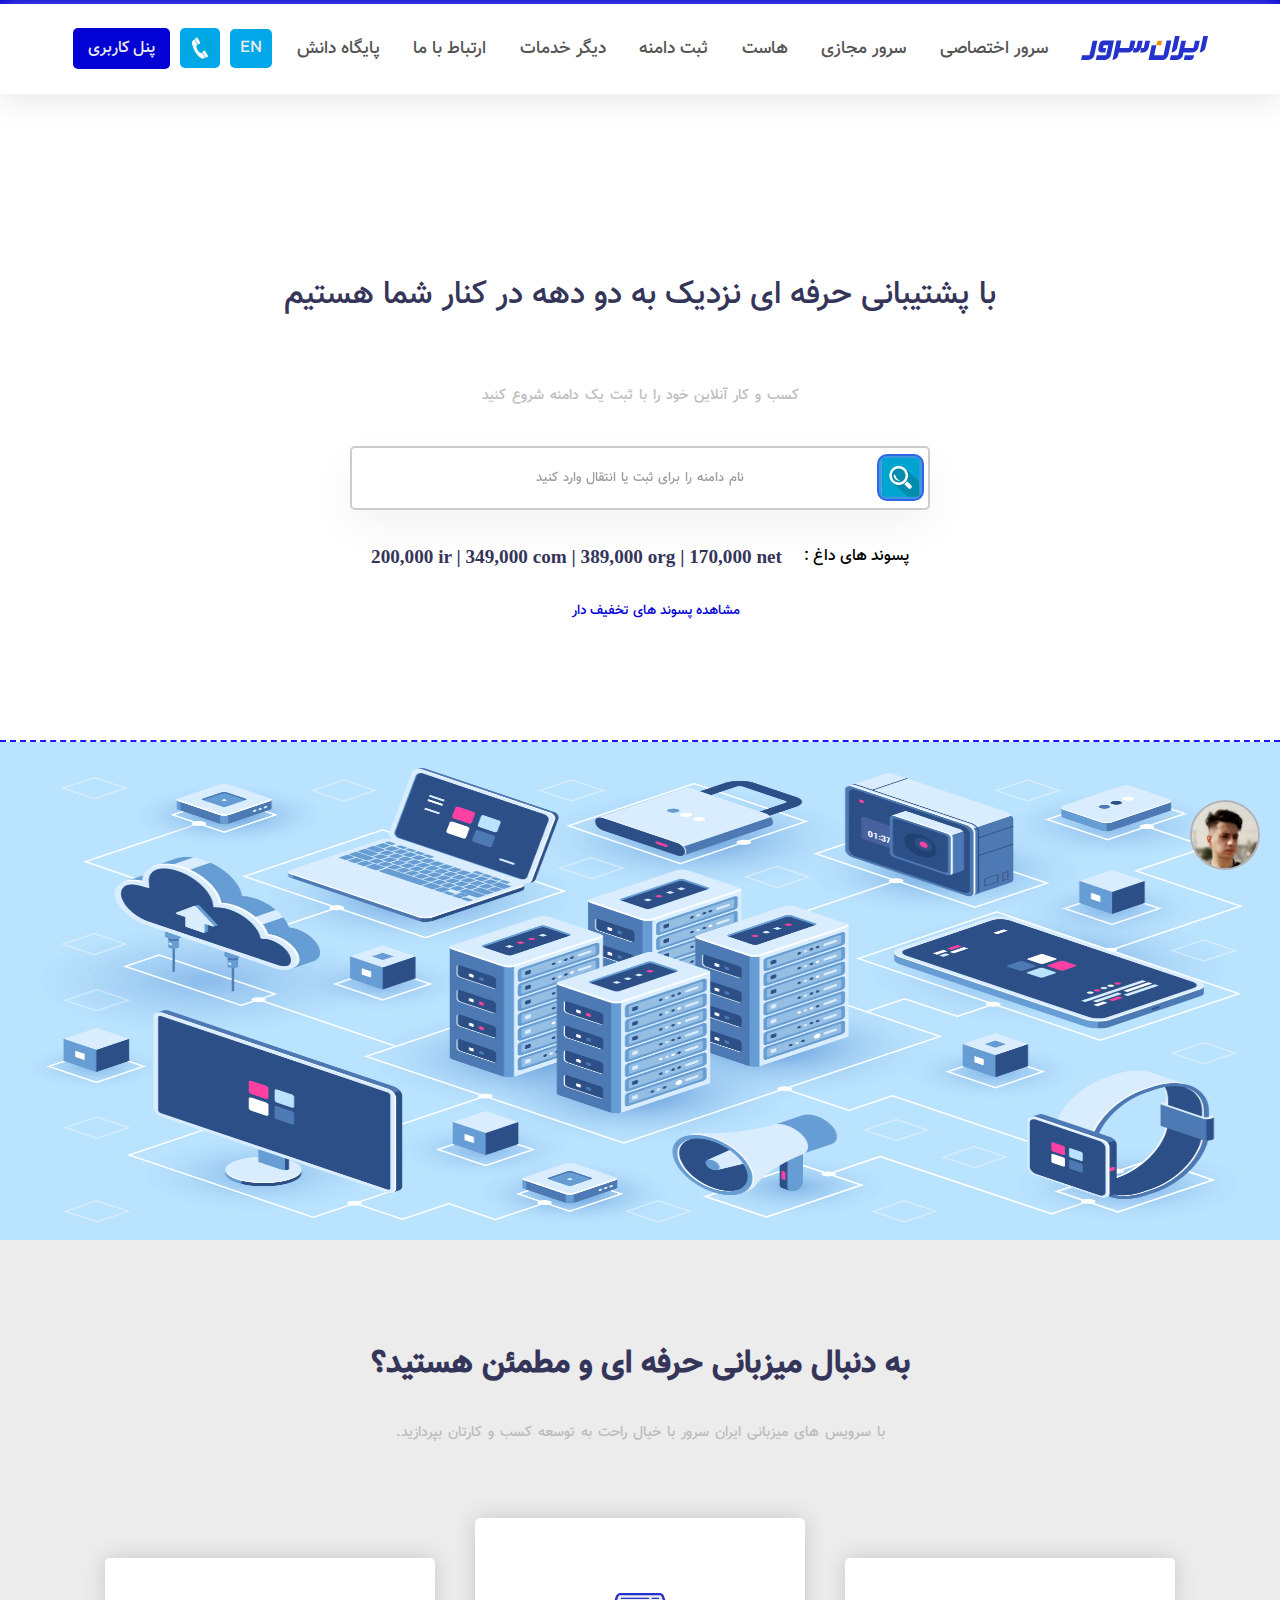
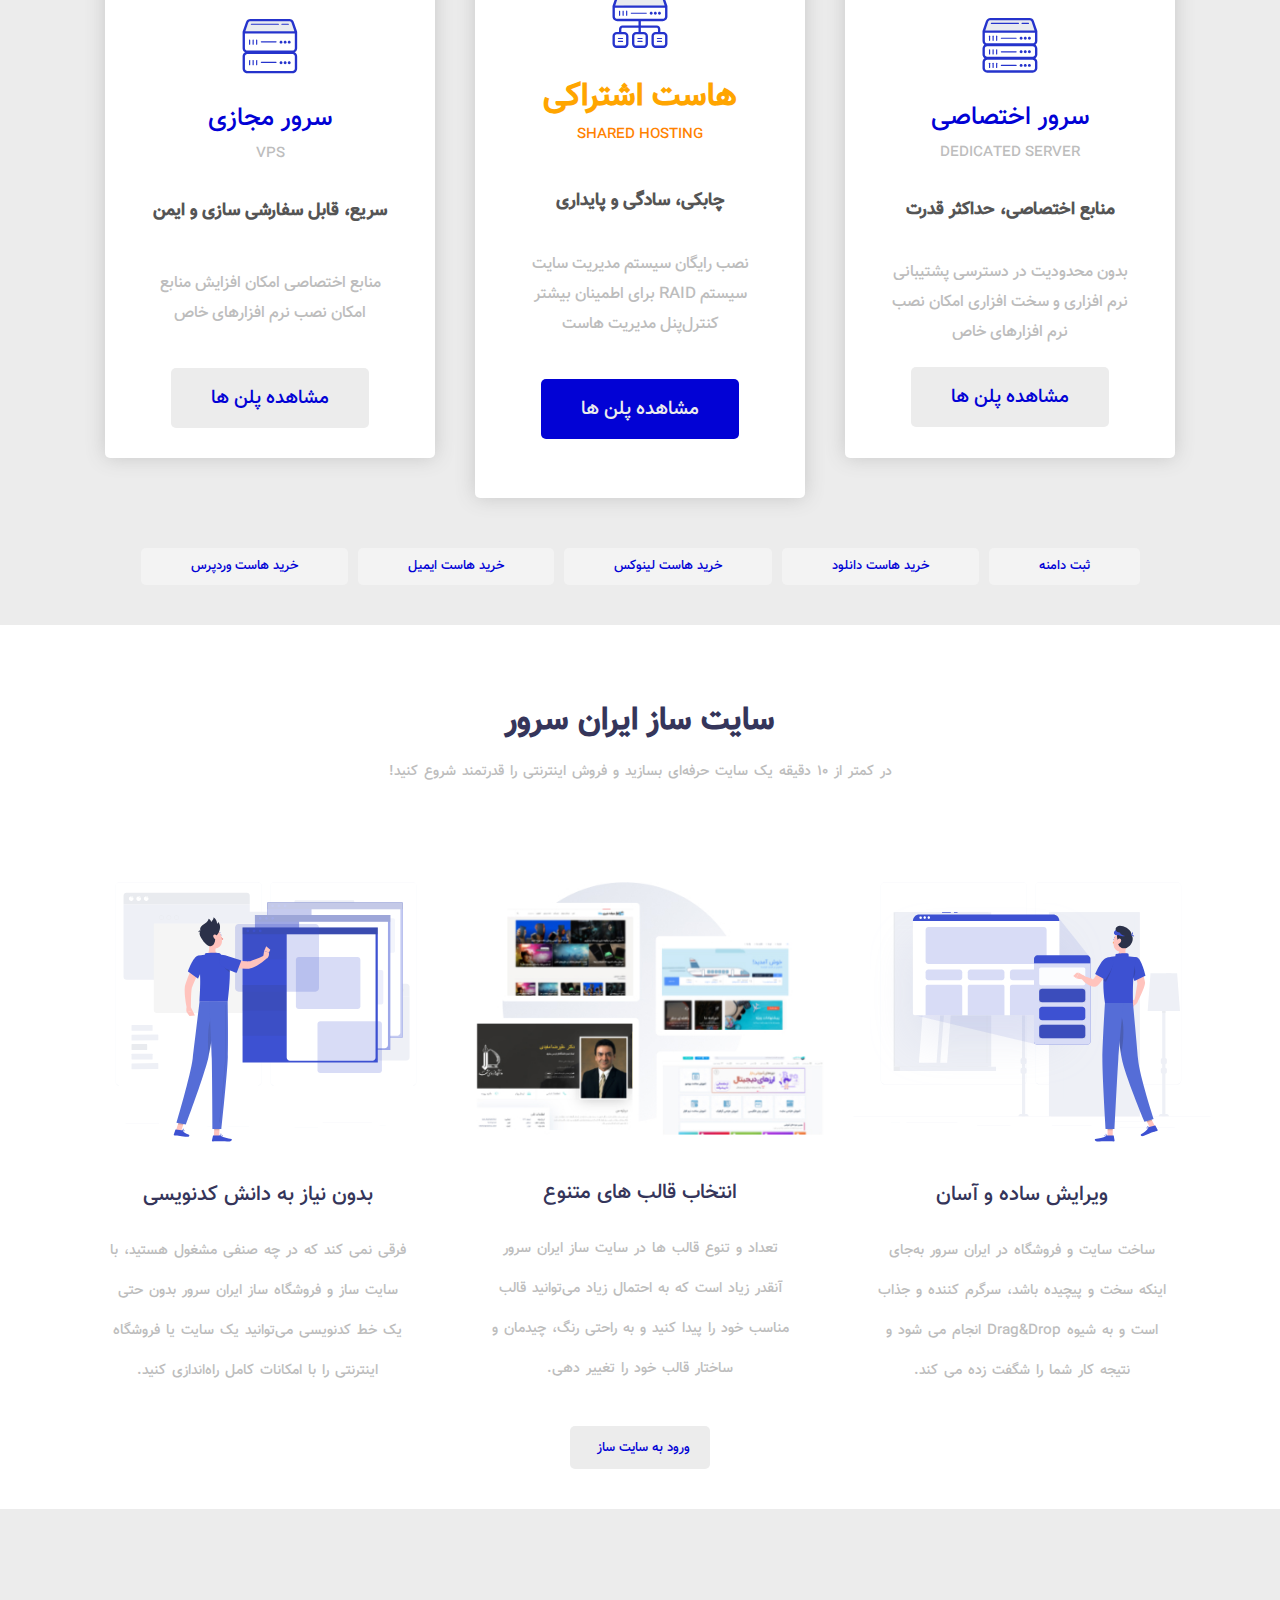
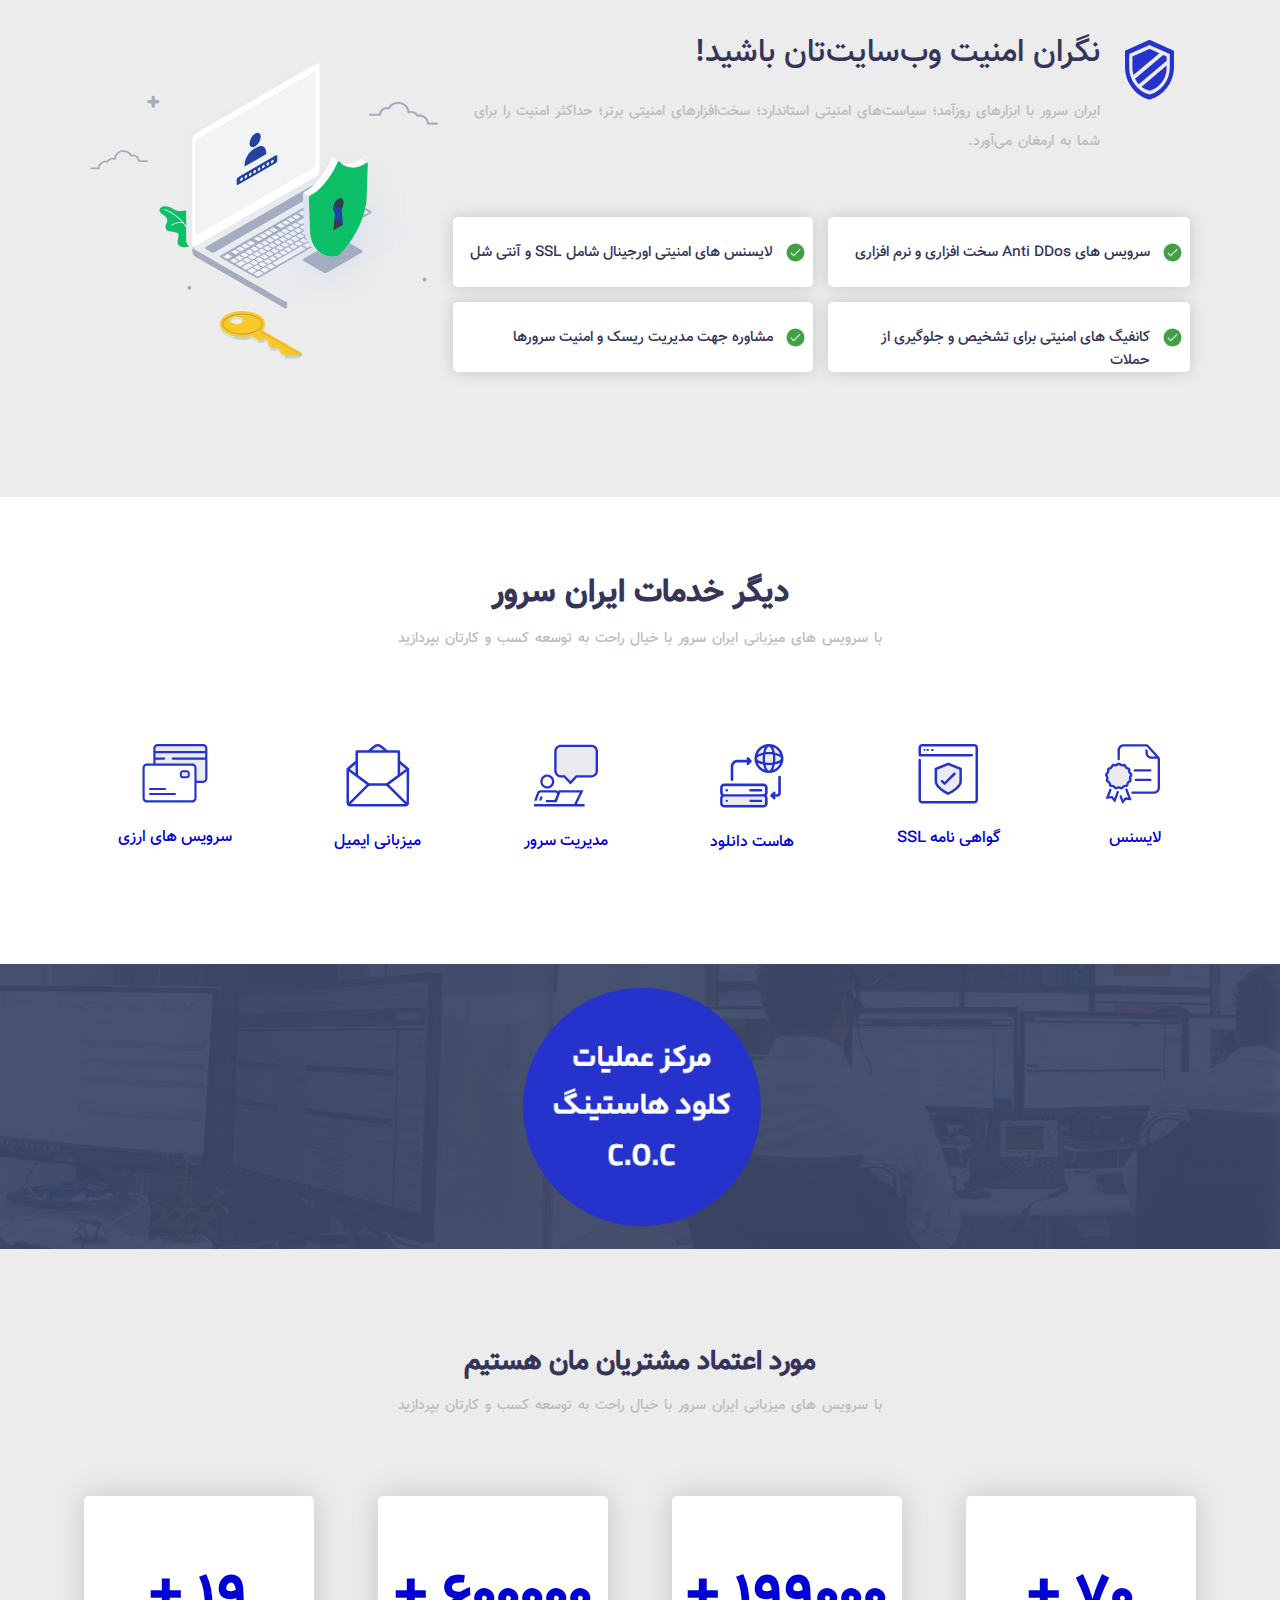
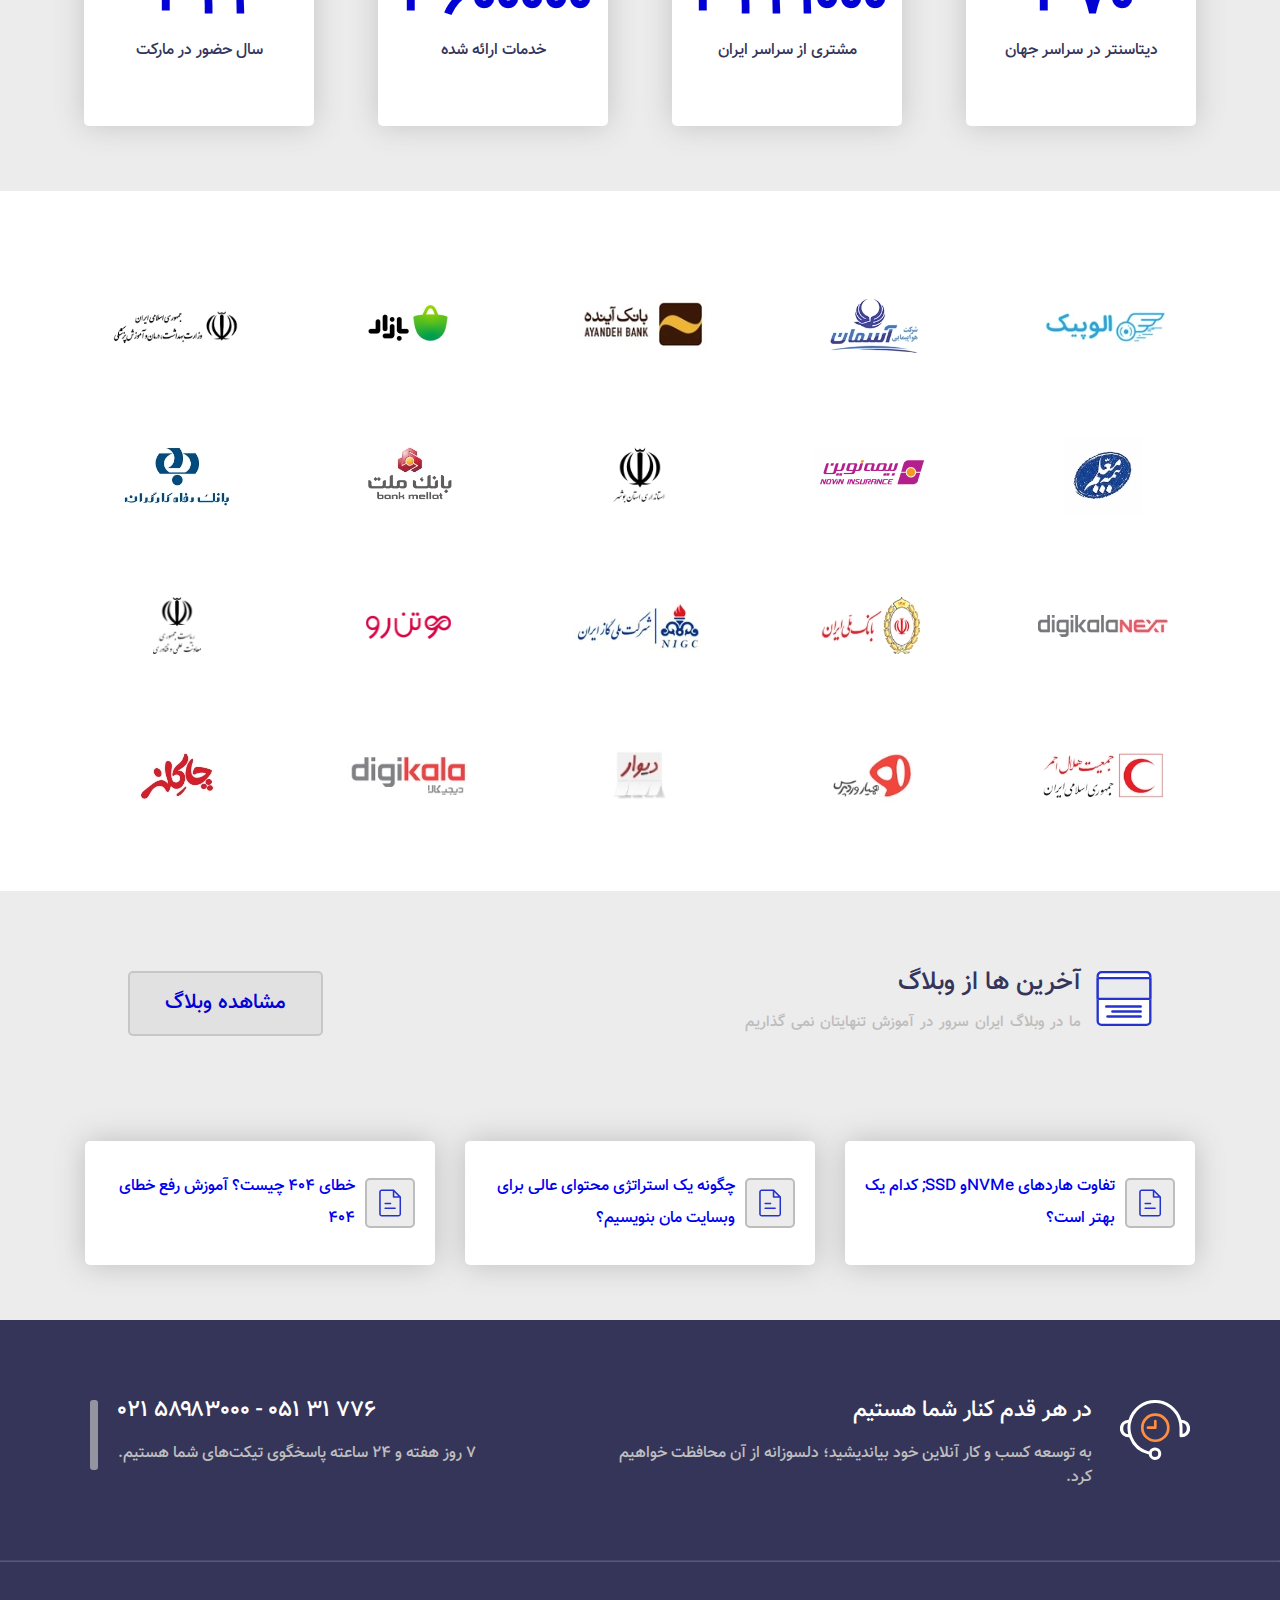
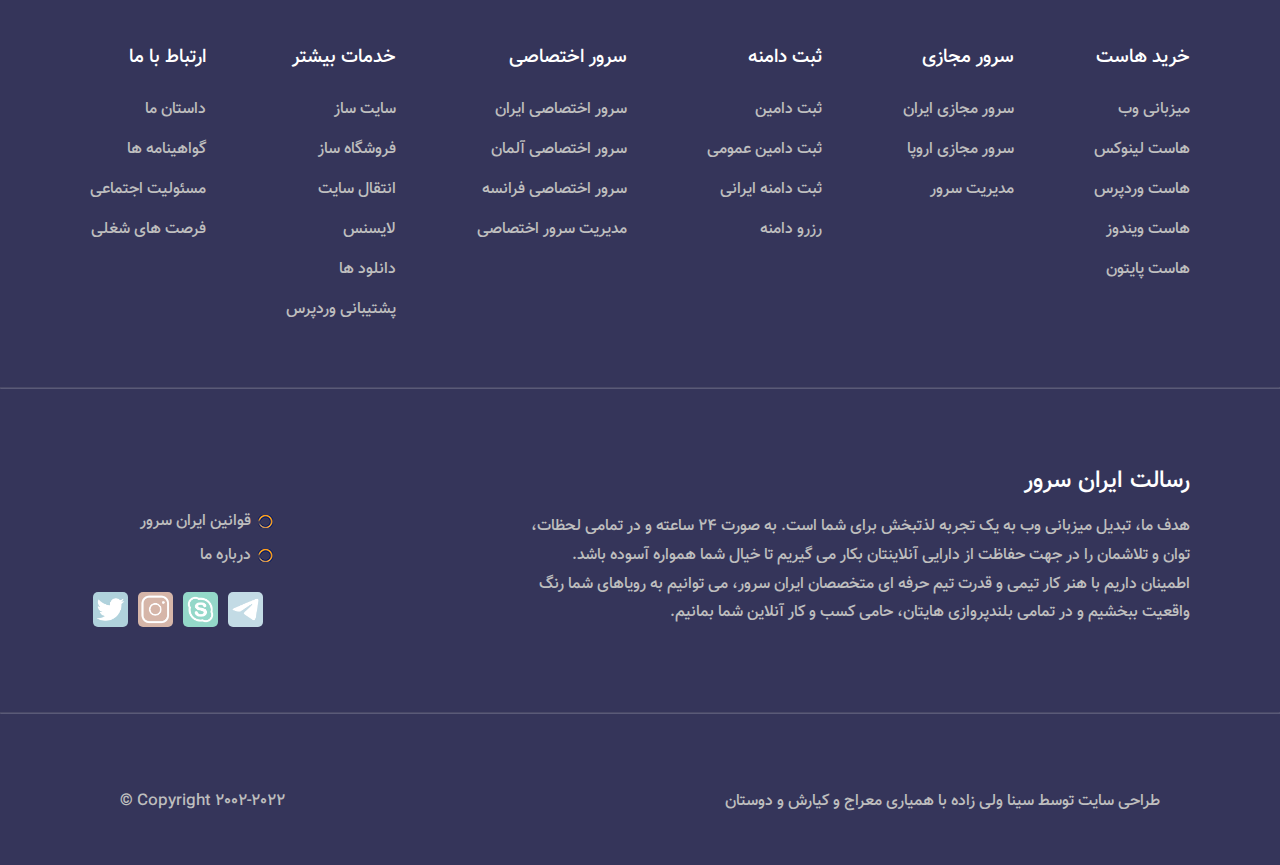
<file: index.html>
<!DOCTYPE html>
<html lang="fa">
<head>
    <meta charset="UTF-8">
    <meta name="viewport" content="width=device-width, initial-scale=1.0">
    <title>iranServer</title>
    <link rel="stylesheet" href="main.css">
    <link rel="stylesheet" href="./menu-button.css">
    <link rel="icon" href="files/logo-web.svg">
</head>
<body>
<a href="#" target="_blank"><img class="myAx" src="files/me.png" alt="."></a>
<div class="top-nav crystal">
    <nav class="flex justify background-white">
        <ul class="ul-right flex justify">
            <li> <div class="btn crystal" id="btn-menu">
                <span class="line"></span>
                <span class="line"></span>
                <span class="line"></span>
                <span class="line"></span>
            </div></li>
            <li class="logo"><a href="#"><img src="files/main-logo.svg" alt="iranServer"></a></li>
            <li class="li-center font"><a href="#">سرور اختصاصی</a></li>
            <li class="li-center font"><a href="#">سرور مجازی</a></li>
            <li class="li-center font"><a href="#">هاست</a></li>
            <li class="li-center font"><a href="#">ثبت دامنه</a></li>
            <li class="li-center font"><a href="#">دیگر خدمات</a></li>
            <li class="li-center font"><a href="#">ارتباط با ما</a></li>
            <li class="li-center font"><a href="#">پایگاه دانش</a></li>
        </ul>
        <ul class="ul-left flex">
            <li class="li-left en font"><a class="border-radius" href="#">EN</a></li>
            <li class="li-left phone"><a href="#"><img class="border-radius" src="files/phone1.jpg" alt="phone"></a>
            </li>
            <li class="li-left panel font"><a class="border-radius" href="#">پنل کاربری</a></li>
        </ul>
    </nav>
    <div class="menu crystal">
        <p class="item-menu font">سرور اختصاصی</p>
        <p class="item-menu font">سرور مجازی</p>
        <p class="item-menu font">هاست</p>
        <p class="item-menu font">ثبت دامنه</p>
        <p class="item-menu font">دیگر خدمات</p>
        <p class="item-menu font">ارتباط با ما</p>
        <p class="item-menu font">پایگاه دانش</p>
        <a href="#"><img class="profile" src="files/me.png" alt="me"></a>
    </div>
</div>
<div class="part1 background-white">
    <p class="center color-h font p1">با پشتیبانی حرفه ای نزدیک به دو دهه در کنار شما هستیم</p>
    <p class="center p2 color-p font">کسب و کار آنلاین خود را با ثبت یک دامنه شروع کنید</p>
    <div class="searchBox">
        <form action="#" name="search-box">
            <label>
                <input class="i1 center" type="text" placeholder="نام دامنه را برای ثبت یا انتقال وارد کنید">
            </label>
        </form>
        <a href="#"><img src="files/zarebin-min.png" alt="search"></a>
        <div class="takhfif flex flex-wrap">
            <div class="center margin-auto">
                <p class="font pc"> پسوند های داغ :</p>
            </div>
            <div class="center margin-auto">
                <p class="money">200,000 ir | 349,000 com | 389,000 org | 170,000 net </p>
            </div>
        </div>
    </div>
    <a class="a2 font" href="#">مشاهده پسوند های تخفیف دار</a>
    <div class="slider">
        <img src="files/server.jpg" alt=".">
    </div>

</div>
<div class="part2 background-gray">
    <h2 class="p1 font center color-h">به دنبال میزبانی حرفه ای و مطمئن هستید؟</h2>
    <p class="p2 font center color-p">با سرویس های میزبانی ایران سرور با خیال راحت به توسعه کسب و کارتان بپردازید.</p>
    <div class="divs flex justify-center">
        <div class="div-right sub center">
            <img src="files/server-ekhtesasi.svg" alt=".">
            <p class="p1 font">سرور اختصاصی</p>
            <p class="p2 font">DEDICATED SERVER</p>
            <p class="p3 font">منابع اختصاصی، حداکثر قدرت</p>
            <p class="p4 font">بدون محدودیت در دسترسی
                پشتیبانی نرم افزاری و سخت افزاری
                امکان نصب نرم افزارهای خاص</p>
            <a class="font" href="#">مشاهده پلن ها</a>
        </div>
        <div class="div-center sub center">
            <img src="files/host-eshteraki.svg" alt=".">
            <p class="p1 font">هاست اشتراکی</p>
            <p class="p2 font">SHARED HOSTING</p>
            <p class="p3 font">چابکی، سادگی و پایداری</p>
            <p class="p4 font">نصب رایگان سیستم مدیریت سایت
                سیستم RAID برای اطمینان بیشتر
                کنترل‌پنل مدیریت هاست</p>
            <a class="font" href="#">مشاهده پلن ها</a>
        </div>
        <div class="div-left sub center">
            <img src="files/server-majazi.svg" alt="me">
            <p class="p1 font">سرور مجازی</p>
            <p class="p2 font">VPS</p>
            <p class="p3 font">سریع، قابل سفارشی سازی و ایمن</p>
            <p class="p4 font">منابع اختصاصی
                امکان افزایش منابع
                امکان نصب نرم افزارهای خاص</p>
            <a class="font" href="#">مشاهده پلن ها</a>
        </div>
    </div>
    <div class="mini-boxes flex justify-center">
        <a class="mini-box font mini-sub" href="#"> ثبت دامنه</a>
        <a class="mini-box font mini-sub" href="#"> خرید هاست دانلود</a>
        <a class="mini-box font" href="#"> خرید هاست لینوکس</a>
        <a class="mini-box font" href="#"> خرید هاست ایمیل</a>
        <a class="mini-box font" href="#">خرید هاست وردپرس</a>
    </div>
</div>
<div class="part3 background-white">
    <h2 class="font center color-h">سایت ساز ایران سرور</h2>
    <p class="font center p1 color-p">در کمتر از ۱۰ دقیقه یک سایت حرفه‌ای بسازید و فروش اینترنتی را قدرتمند شروع
        کنید!</p>
    <div class="grid-container grid">
        <div class="item">
            <img class="center" src="files/right-ax.svg" alt=".">
            <p class="center font">ویرایش ساده و آسان</p>
            <p class="font center">ساخت سایت و فروشگاه در ایران سرور به‌جای اینکه سخت و پیچیده باشد، سرگرم کننده و
                جذاب است و به شیوه Drag&Drop انجام می شود و نتیجه کار شما را شگفت زده می کند.</p>
        </div>
        <div class="item">
            <img src="files/center-ax.jpg" alt=".">
            <p class="center font">انتخاب قالب های متنوع</p>
            <p class="font center">تعداد و تنوع قالب ها در سایت ساز ایران سرور آنقدر زیاد است که به احتمال زیاد
                می‌توانید قالب مناسب خود را پیدا کنید و به راحتی رنگ، چیدمان و ساختار قالب خود را تغییر دهی.</p>
        </div>
        <div class="item">
            <img src="files/left-ax.svg" alt=".">
            <p class="center font">بدون نیاز به دانش کدنویسی</p>
            <p class="font center">فرقی نمی کند که در چه صنفی مشغول هستید، با سایت ساز و فروشگاه ساز ایران سرور بدون
                حتی یک خط کدنویسی می‌توانید یک سایت یا فروشگاه اینترنتی را با امکانات کامل راه‌اندازی کنید.</p>
        </div>
    </div>
    <div class="end-div"><a class="font" href="#">ورود به سایت ساز</a></div>
</div>
<div class="part4 grid background-gray">
    <div class="item a"><img src="files/part4-img.svg" alt="."></div>
    <div class="item b">
        <div>
            <img src="files/part4-logo.svg" alt=".">
            <p class="font color-h">نگران امنیت وب‌سایت‌تان باشید!</p>
            <p class="font">ایران سرور با ابزارهای روزآمد؛ سیاست‌های امنیتی استاندارد؛ سخت‌افزارهای امنیتی برتر؛ حداکثر
                امنیت را برای شما به ارمغان می‌آورد.</p>
        </div>
    </div>
    <div class="item c mini-item flex">
        <img src="files/Green-Tick.png" alt=".">
        <p class="font"> لایسنس های امنیتی اورجینال شامل SSL و آنتی شل</p>
    </div>
    <div class="item d mini-item flex">
        <img src="files/Green-Tick.png" alt=".">
        <p class="font"> سرویس های Anti DDos سخت افزاری و نرم افزاری</p>
    </div>
    <div class="item e mini-item flex">
        <img src="files/Green-Tick.png" alt=".">
        <p class="font"> مشاوره جهت مدیریت ریسک و امنیت سرورها</p>
    </div>
    <div class="item f mini-item flex">
        <img src="files/Green-Tick.png" alt=".">
        <p class="font"> کانفیگ های امنیتی برای تشخیص و جلوگیری از حملات</p>
    </div>
</div>
<div class="part5 background-white">
    <h2 class="font center color-h">دیگر خدمات ایران سرور</h2>
    <p class="font center color-p">با سرویس های میزبانی ایران سرور با خیال راحت به توسعه کسب و کارتان بپردازید</p>
    <div class="container flex justify-center">
        <div class="item"><a class="font" href="#"><img src="files/ax6.svg" alt=".">لایسنس</a></div>
        <div class="item"><a class="font" href="#"><img src="files/ax5.svg" alt=".">گواهی نامه SSL</a></div>
        <div class="item "><a class="font" href="#"><img src="files/ax4.svg" alt=".">هاست دانلود</a></div>
        <div class="item"><a class="font" href="#"><img src="files/ax3.svg" alt=".">مدیریت سرور</a></div>
        <div class="item"><a class="font" href="#"><img src="files/ax2.svg" alt=".">میزبانی ایمیل</a></div>
        <div class="item"><a class="font" href="#"><img src="files/ax1.svg" alt=".">سرویس های ارزی</a></div>
    </div>
    <img class="img-bottom" src="files/markaz.png" alt=".">
</div>
<div class="part6 background-gray">
    <h2 class="font center color-h">مورد اعتماد مشتریان مان هستیم</h2>
    <p class="font center color-p p1">با سرویس های میزبانی ایران سرور با خیال راحت به توسعه کسب و کارتان بپردازید</p>
    <div class="container flex justify-center">
        <div class="item">
            <p>۷۰ +</p>
            <p class="font">دیتاسنتر در سراسر جهان</p>
        </div>
        <div class="item">
            <p>۱۹۹۰۰۰ +</p>
            <p class="font">مشتری از سراسر ایران</p>
        </div>
        <div class="item">
            <p>۶۰۰۰۰۰ +</p>
            <p class="font">خدمات ارائه شده</p>
        </div>
        <div class="item">
            <p>۱۹ +</p>
            <p class="font">سال‌ حضور در مارکت</p>
        </div>
    </div>
</div>
<div class="part7 background-white">
    <div class="container flex justify">
        <div><img src="files/miniAX/cus_pck_alopeik.jpg" alt="" class="item"></div>
        <div><img src="files/miniAX/cus_pck_aseman.jpg" alt="" class="item"></div>
        <div><img src="files/miniAX/cus_pck_ba.jpg" alt="" class="item"></div>
        <div><img src="files/miniAX/cus_pck_bazar.jpg" alt="" class="item"></div>
        <div><img src="files/miniAX/cus_pck_behdasht.jpg" alt="" class="item"></div>
        <div><img src="files/miniAX/cus_pck_bime_moalem.jpg" alt="" class="item"></div>
        <div><img src="files/miniAX/cus_pck_bime_novin.png" alt="" class="item"></div>
        <div><img src="files/miniAX/cus_pck_boushehr.jpg" alt="" class="item"></div>
        <div><img src="files/miniAX/cus_pck_bm.jpg" alt="" class="item"></div>
        <div><img src="files/miniAX/cus_pck_br.jpg" alt="" class="item"></div>
        <div><img src="files/miniAX/cus_pck_digi_next.jpg" alt="" class="item"></div>
        <div><img src="files/miniAX/cus_pck_bmi.jpg" alt="" class="item"></div>
        <div><img src="files/miniAX/cus_pck_gas.jpg" alt="" class="item"></div>
        <div><img src="files/miniAX/cus_pck_moo_tan_roo.png" alt="" class="item"></div>
        <div><img src="files/miniAX/cus_pck_moavenat_elm_fanavari.jpg" alt="" class="item"></div>
        <div><img src="files/miniAX/cus_pck_helal_ahmar.jpg" alt="" class="item"></div>
        <div><img src="files/miniAX/cus_pck_hamyar_wp.jpg" alt="" class="item"></div>
        <div><img src="files/miniAX/cus_pck_divar.jpg" alt="" class="item"></div>
        <div><img src="files/miniAX/cus_pck_digikala.jpg" alt="" class="item"></div>
        <div><img src="files/miniAX/cus_pck_chakelz.jpg" alt="" class="item"></div>
    </div>
</div>
<div class="part8 background-gray">
    <div class="container1 flex justify">
        <div class="item1 flex">
            <img src="files/weblog.svg" alt=".">
            <div class="p">
                <p class="font color-h">آخرین ها از وبلاگ</p>
                <p class="font color-p">ما در وبلاگ ایران سرور در آموزش تنهایتان نمی گذاریم</p>
            </div>
        </div>
        <div class="item2">
            <a class="a1 font" href="#">مشاهده وبلاگ</a>
        </div>
    </div>
    <div class="container2 flex justify-center">
        <div class="item">
            <a class="flex" href="#">
                <img src="files/part8.svg" alt=".">
                <p class="font">تفاوت هاردهای NVMeو SSD; کدام یک بهتر است؟</p>
            </a>
        </div>
        <div class="item">
            <a class="flex" href="#">
                <img src="files/part8.svg" alt=".">
                <p class="font">چگونه یک استراتژی محتوای عالی برای وبسایت مان بنویسیم؟</p>
            </a>
        </div>
        <div class="item">
            <a class="flex" href="#">
                <img src="files/part8.svg" alt=".">
                <p class="font">خطای 404 چیست؟ آموزش رفع خطای 404</p>
            </a>
        </div>
    </div>
</div>
<div class="part9">
    <footer>
        <div class="container1 flex justify padding-footer">
            <div class="item1 flex">
                <img src="files/footer.svg" alt=".">
                <div class="ps">
                    <p class="font color-footer-white">در هر قدم کنار شما هستیم</p>
                    <p class="font color-footer-gray">به توسعه کسب و کار آنلاین خود بیاندیشید؛ دلسوزانه از آن محافظت
                        خواهیم
                        کرد.</p>
                </div>
            </div>
            <div class="item2 flex">
                <div class="ps">
                    <p class="font color-footer-white">۰۲۱ ۵۸۹۸۳۰۰۰ - ۰۵۱ ۳۱ ۷۷۶</p>
                    <p class="font color-footer-gray">۷ روز هفته و ۲۴ ساعته پاسخگوی تیکت‌های شما هستیم.</p>
                </div>
                <div class="noth"></div>
            </div>
        </div>
        <hr>
        <div class="container2 flex justify padding-footer">
            <ul>
                <li class="main-li"><a href="#">ارتباط با ما</a></li>
                <li class="sub-li"><a href="#">داستان ما</a></li>
                <li class="sub-li"><a href="#">گواهینامه ها</a></li>
                <li class="sub-li"><a href="#">مسئولیت اجتماعی</a></li>
                <li class="sub-li"><a href="#">فرصت های شغلی</a></li>
            </ul>
            <ul>
                <li class="main-li"><a href="#">خدمات بیشتر</a></li>
                <li class="sub-li"><a href="#">سایت ساز</a></li>
                <li class="sub-li"><a href="#">فروشگاه ساز</a></li>
                <li class="sub-li"><a href="#">انتقال سایت</a></li>
                <li class="sub-li"><a href="#">لایسنس</a></li>
                <li class="sub-li"><a href="#">دانلود ها</a></li>
                <li class="sub-li"><a href="#">پشتیبانی وردپرس</a></li>
            </ul>
            <ul>
                <li class="main-li"><a href="#">سرور اختصاصی</a></li>
                <li class="sub-li"><a href="#">سرور اختصاصی ایران</a></li>
                <li class="sub-li"><a href="#">سرور اختصاصی آلمان</a></li>
                <li class="sub-li"><a href="#">سرور اختصاصی فرانسه</a></li>
                <li class="sub-li"><a href="#">مدیریت سرور اختصاصی</a></li>
            </ul>
            <ul>
                <li class="main-li"><a href="#">ثبت دامنه</a></li>
                <li class="sub-li"><a href="#">ثبت دامین</a></li>
                <li class="sub-li"><a href="#">ثبت دامین عمومی</a></li>
                <li class="sub-li"><a href="#">ثبت دامنه ایرانی</a></li>
                <li class="sub-li"><a href="#">رزرو دامنه</a></li>
            </ul>
            <ul>
                <li class="main-li"><a href="#">سرور مجازی</a></li>
                <li class="sub-li"><a href="#">سرور مجازی ایران</a></li>
                <li class="sub-li"><a href="#">سرور مجازی اروپا</a></li>
                <li class="sub-li"><a href="#">مدیریت سرور</a></li>
            </ul>
            <ul>
                <li class="main-li"><a href="#">خرید هاست</a></li>
                <li class="sub-li"><a href="#">میزبانی وب</a></li>
                <li class="sub-li"><a href="#">هاست لینوکس</a></li>
                <li class="sub-li"><a href="#">هاست وردپرس</a></li>
                <li class="sub-li"><a href="#">هاست ویندوز</a></li>
                <li class="sub-li"><a href="#">هاست پایتون</a></li>
            </ul>
        </div>
        <hr>
        <div class="container3 flex justify padding-footer">
            <div class="item">
                <p class="font color-footer-white">رسالت ایران سرور</p>
                <p class="font color-footer-gray">هدف ما، تبدیل میزبانی وب به یک تجربه لذتبخش برای شما است. به صورت ۲۴
                    ساعته و در تمامی لحظات، توان و تلاشمان را در جهت حفاظت از دارایی آنلاینتان بکار می گیریم تا خیال شما
                    همواره آسوده باشد. اطمینان داریم با هنر کار تیمی و قدرت تیم حرفه ای متخصصان ایران سرور، می توانیم به
                    رویاهای شما رنگ واقعیت ببخشیم و در تمامی بلندپروازی هایتان، حامی کسب و کار آنلاین شما بمانیم.</p>
            </div>
            <div class="item">
                <ul>
                    <li class="font"><a class="a1 color-footer-gray" href="#">قوانین ایران سرور</a></li>
                    <li class="font"><a class="a1 color-footer-gray" href="#">درباره ما </a></li>
                </ul>
                <div>
                    <a href="#"><img src="files/telegram.png" alt=""></a>
                    <a href="#"><img src="files/skype.png" alt=""></a>
                    <a href="#"><img src="files/instaOrg.png" alt=""></a>
                    <a href="#"><img src="files/twitter.png" alt=""></a>
                </div>
            </div>
        </div>
        <hr class="hr-container3">
        <div class="container4 flex justify color-footer-gray">
            <div class="item">
                <p class="font">طراحی سایت توسط سینا ولی زاده با همیاری معراج و کیارش و دوستان </p>
            </div>
            <div class="item">
                <p class="font">Copyright 2002-2022 <span>©</span></p>
            </div>
        </div>
    </footer>
</div>
<script src="./main.js"></script>
</body>
</html>
</file>
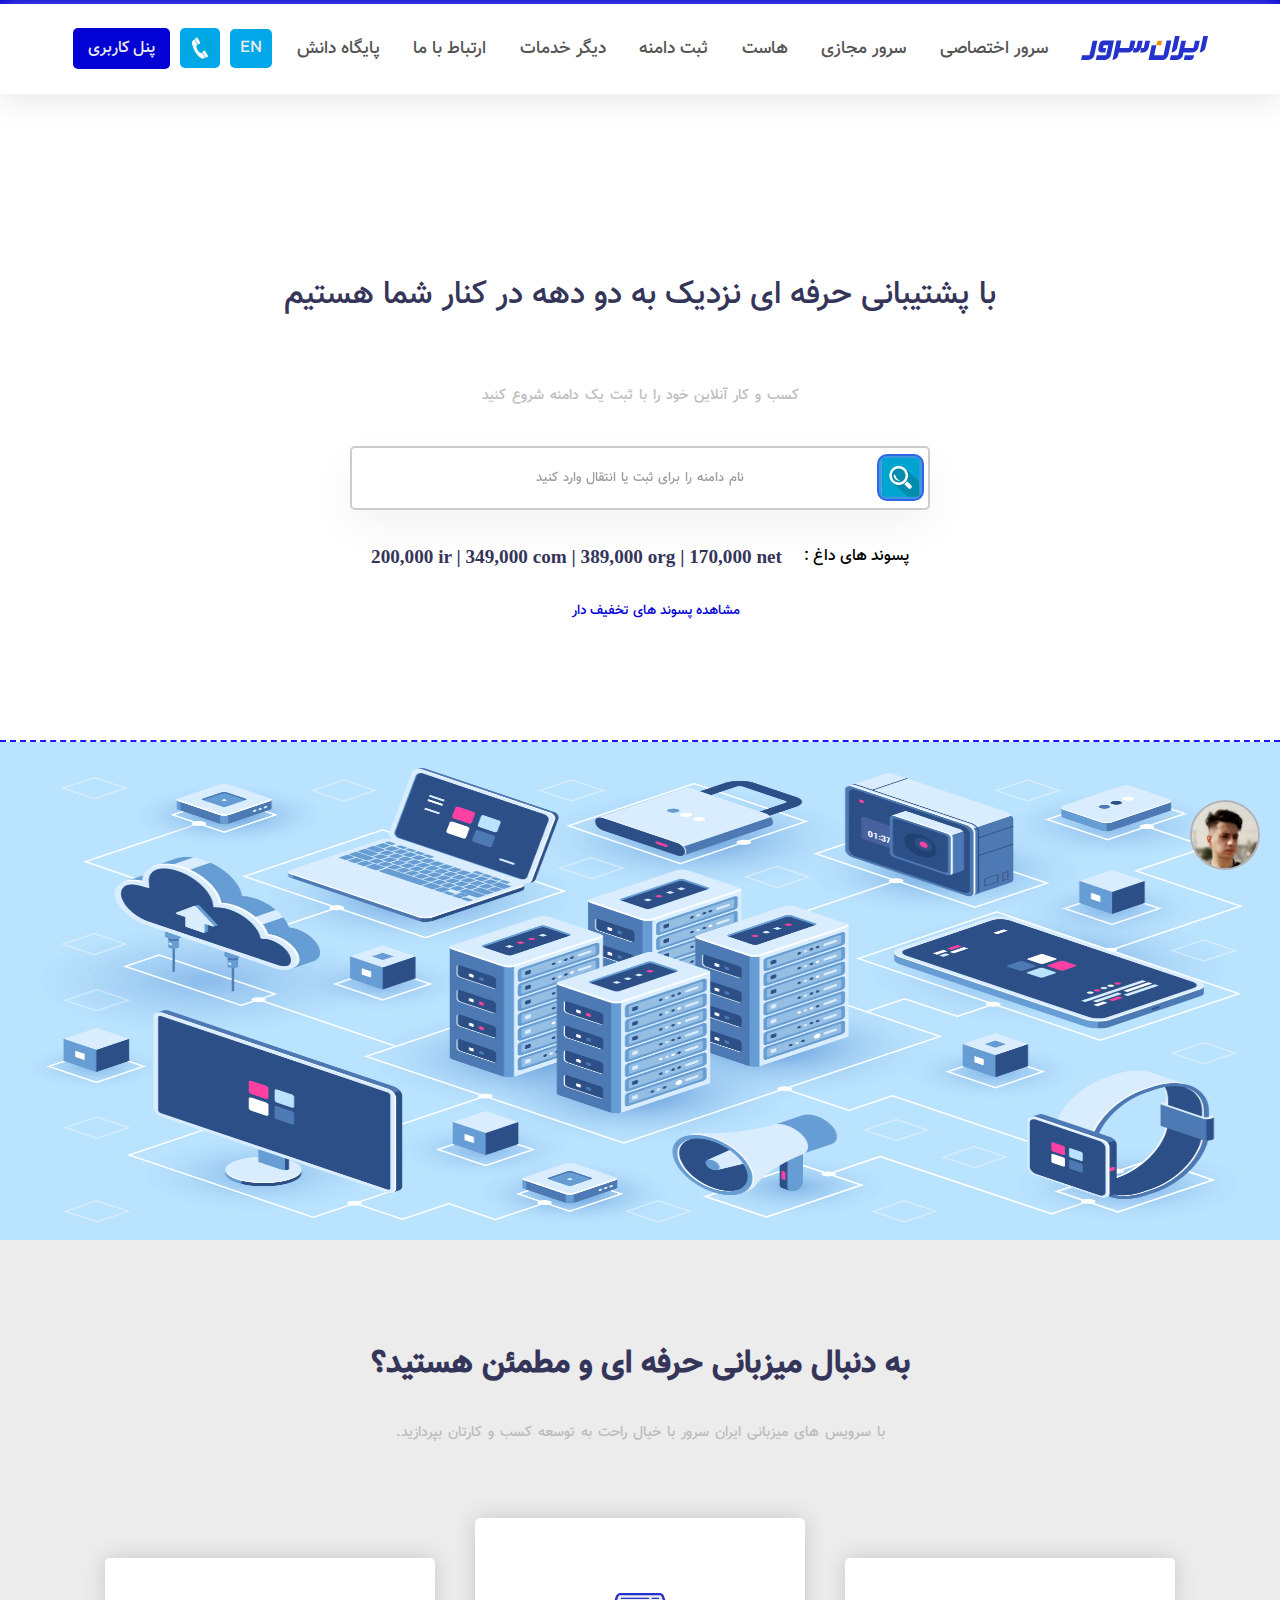
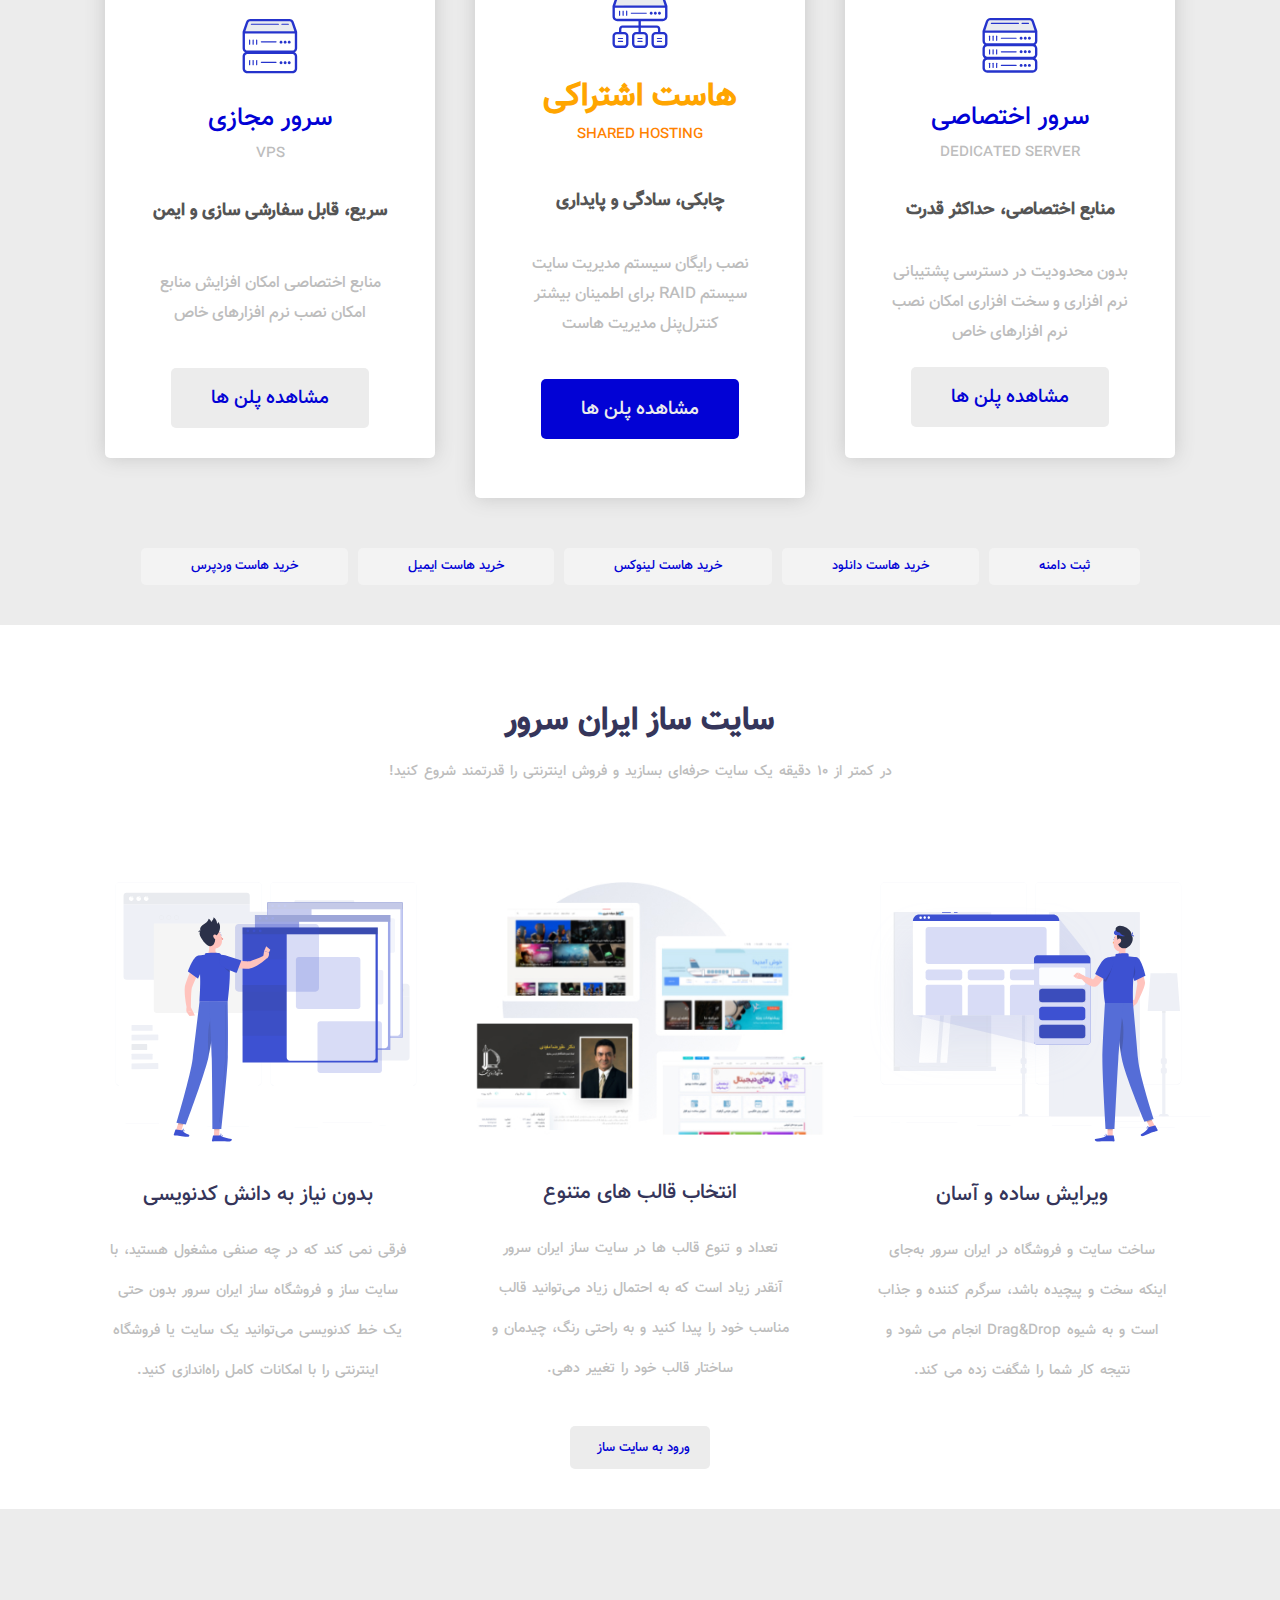
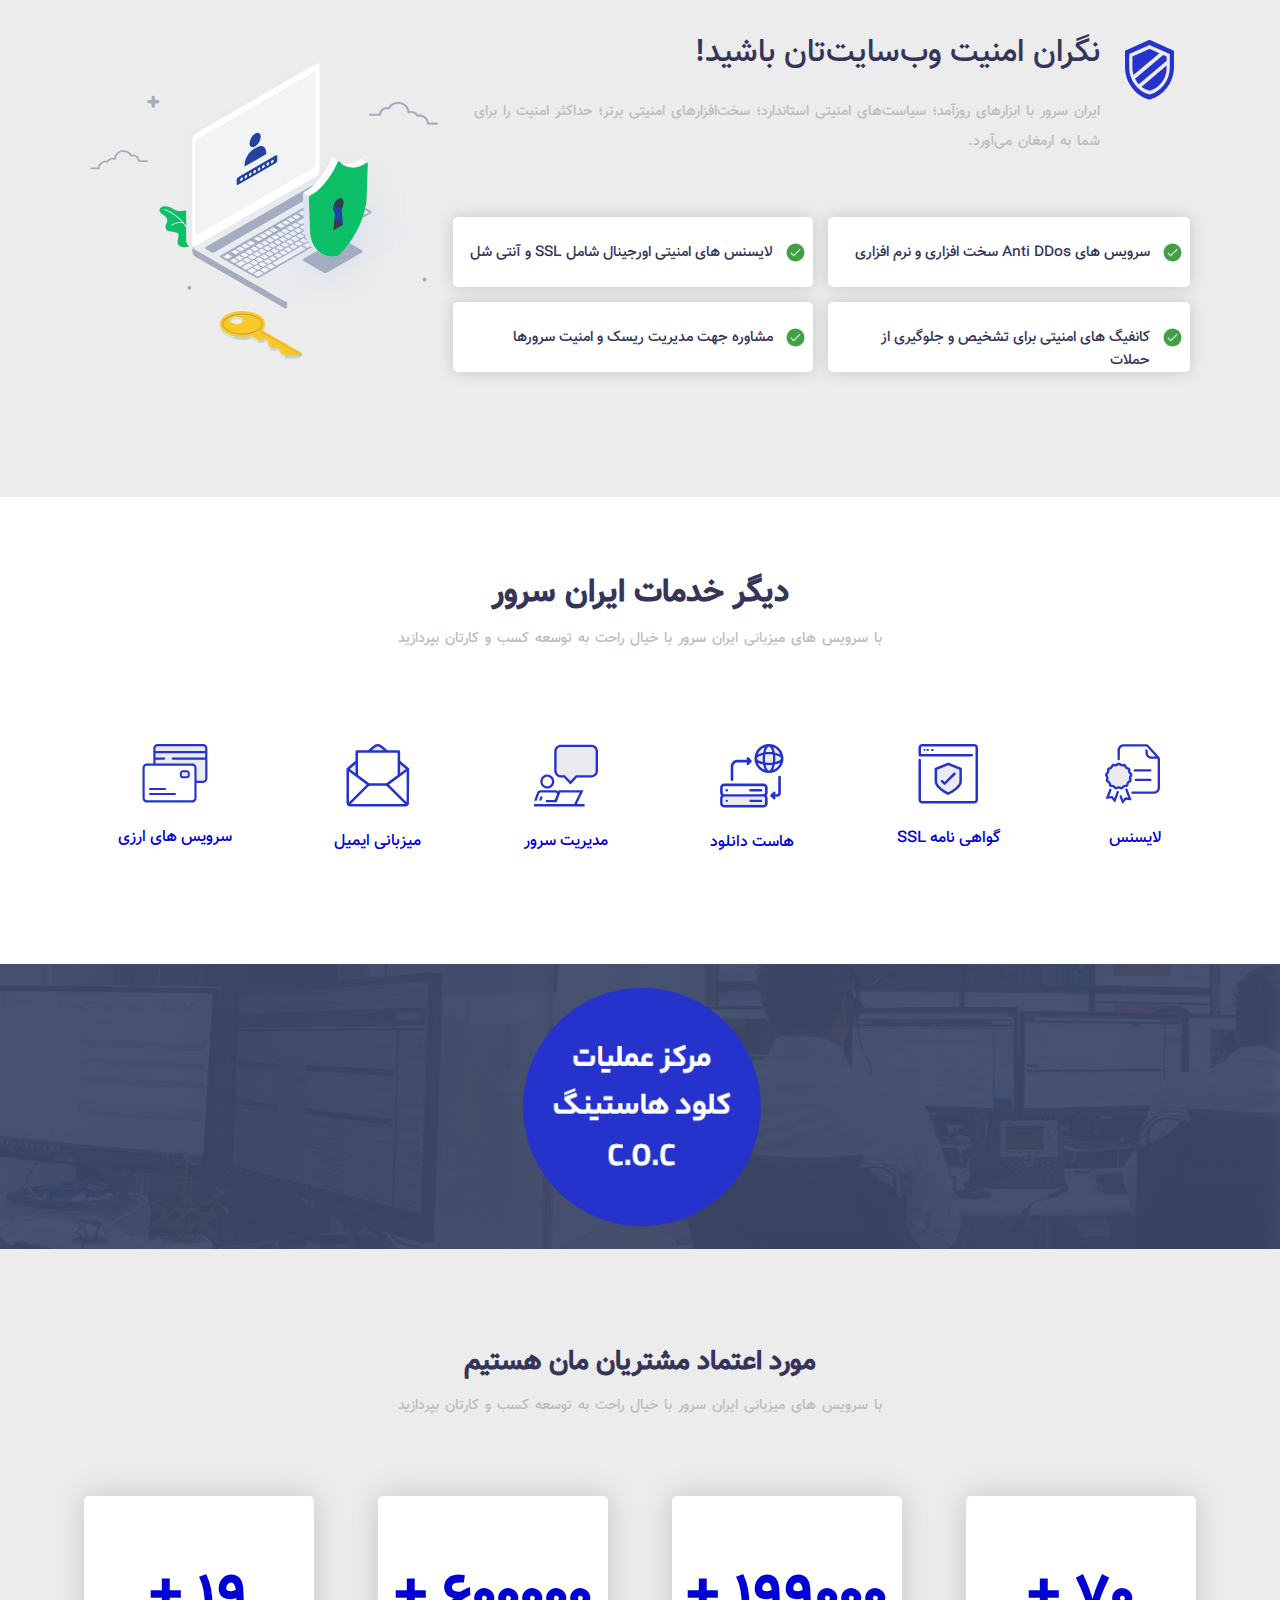
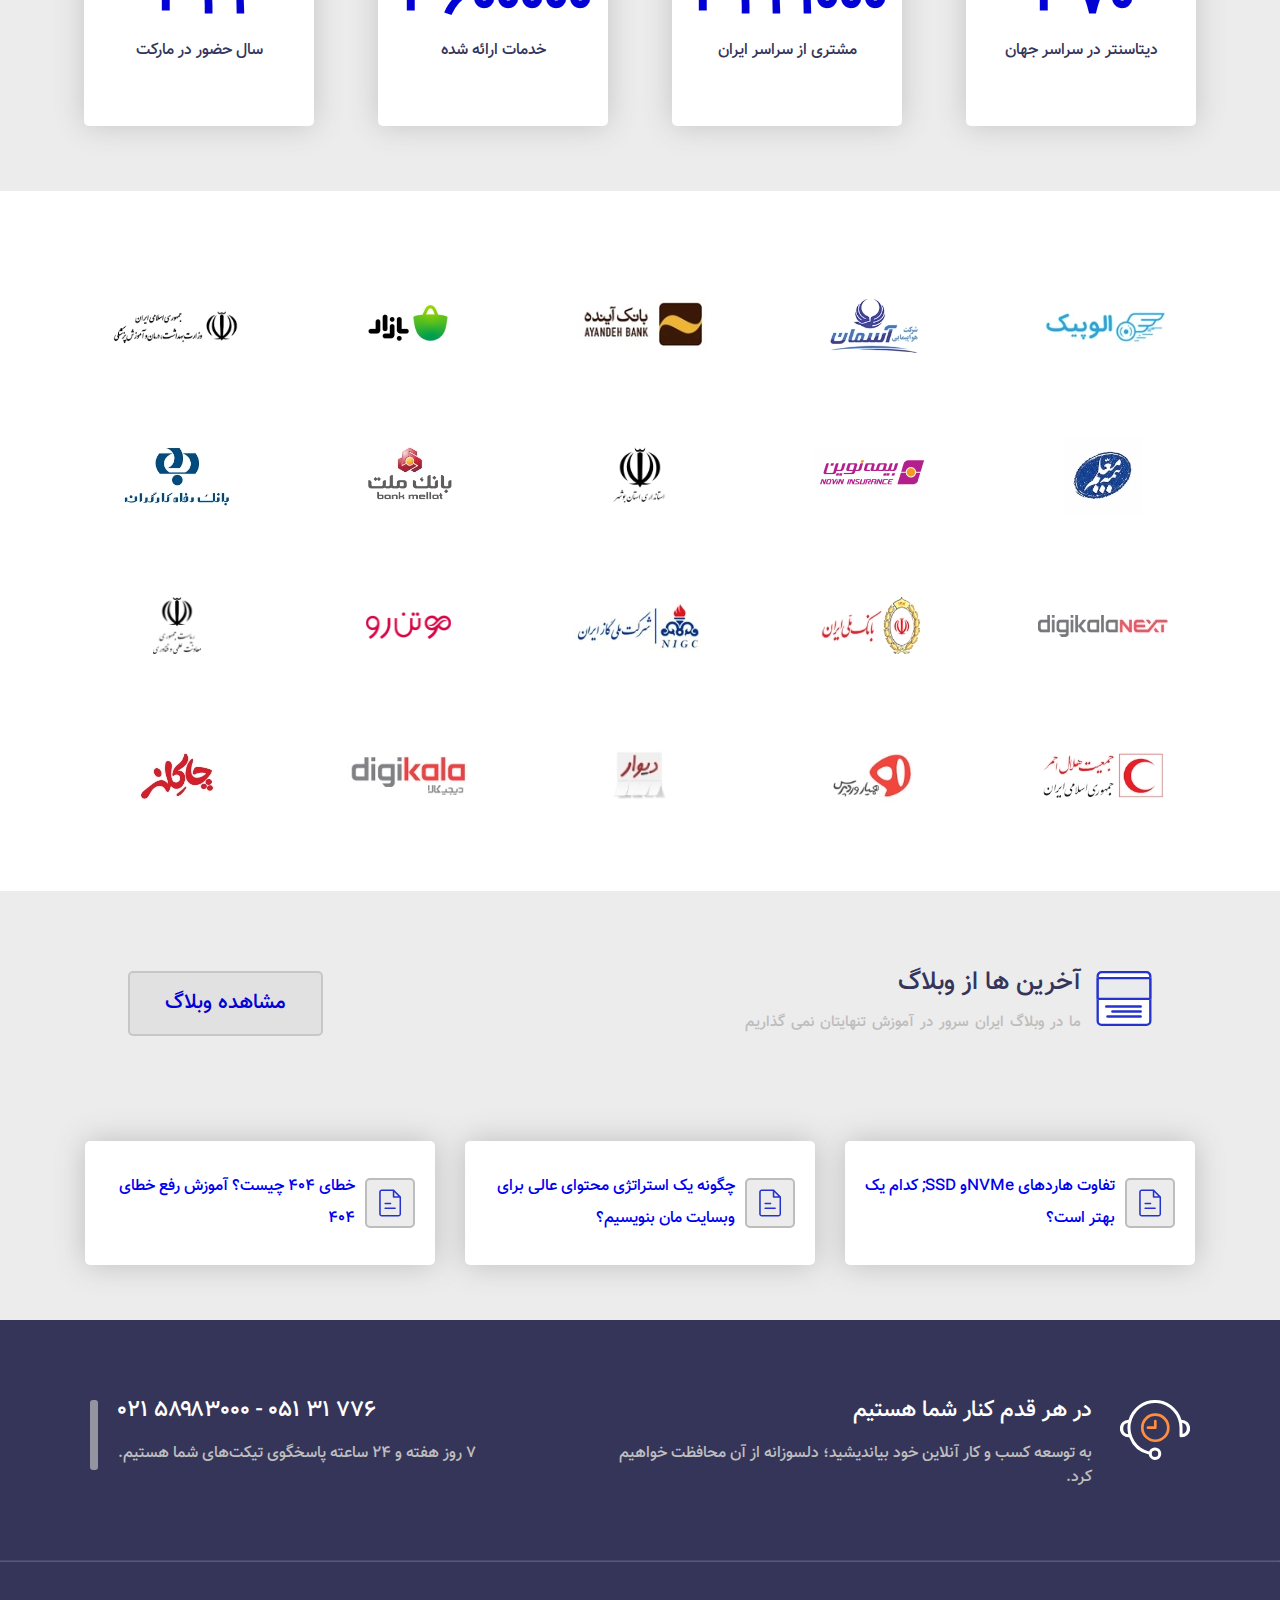
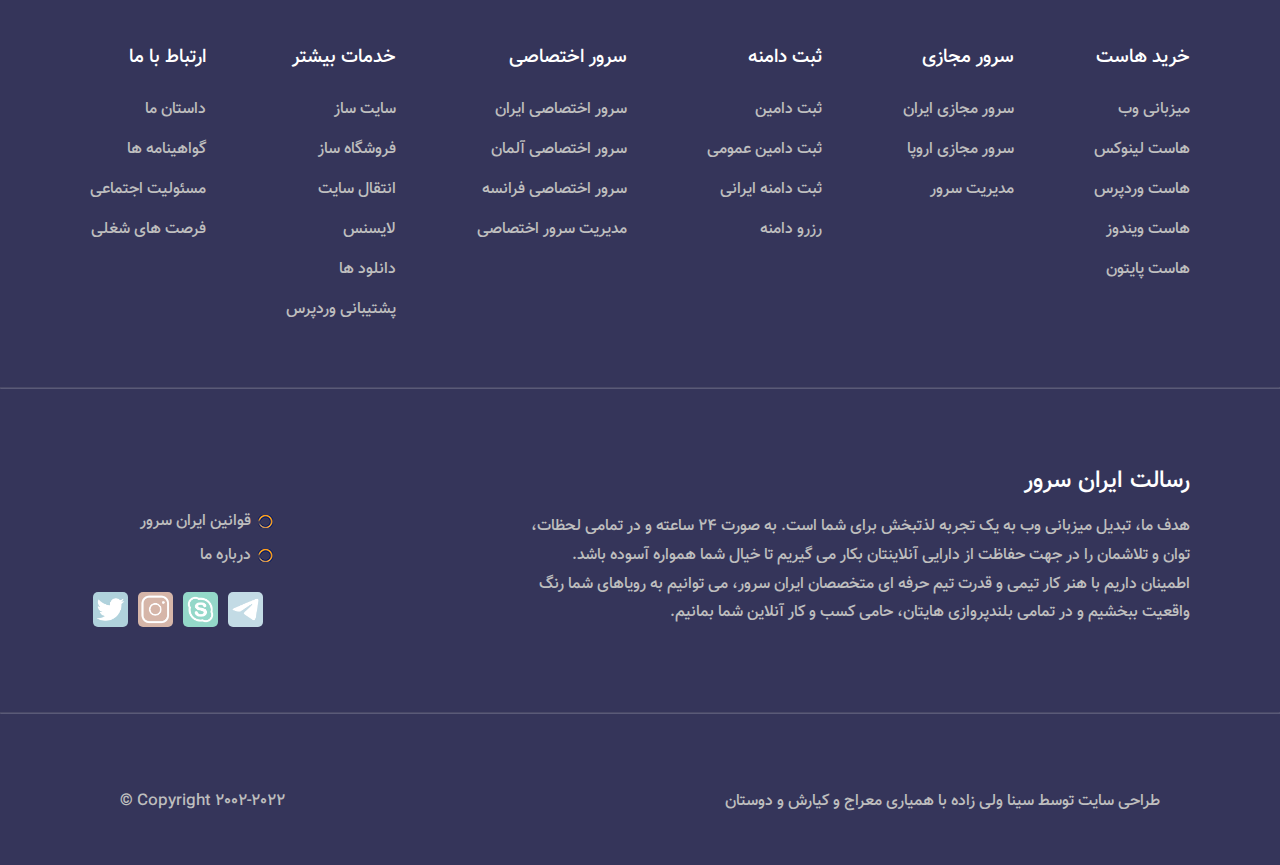
<file: iranServer.html>
<!DOCTYPE html>
<html lang="fa">
<head>
    <meta charset="UTF-8">
    <meta name="viewport" content="width=device-width, initial-scale=1.0">
    <title>iranServer</title>
    <link rel="stylesheet" href="IStemplate.css">
    <link rel="stylesheet" href="./menu-button.css">
    <link rel="icon" href="files/logo-web.svg">
</head>
<body>
<a href="#" target="_blank"><img class="myAx" src="files/me.png" alt="."></a>
<div class="top-nav crystal">
    <nav class="flex justify background-white">
        <ul class="ul-right flex justify">
            <li> <div class="btn crystal" id="btn-menu">
                <span class="line"></span>
                <span class="line"></span>
                <span class="line"></span>
                <span class="line"></span>
            </div></li>
            <li class="logo"><a href="#"><img src="files/main-logo.svg" alt="iranServer"></a></li>
            <li class="li-center font"><a href="#">سرور اختصاصی</a></li>
            <li class="li-center font"><a href="#">سرور مجازی</a></li>
            <li class="li-center font"><a href="#">هاست</a></li>
            <li class="li-center font"><a href="#">ثبت دامنه</a></li>
            <li class="li-center font"><a href="#">دیگر خدمات</a></li>
            <li class="li-center font"><a href="#">ارتباط با ما</a></li>
            <li class="li-center font"><a href="#">پایگاه دانش</a></li>
        </ul>
        <ul class="ul-left flex">
            <li class="li-left en font"><a class="border-radius" href="#">EN</a></li>
            <li class="li-left phone"><a href="#"><img class="border-radius" src="files/phone1.jpg" alt="phone"></a>
            </li>
            <li class="li-left panel font"><a class="border-radius" href="#">پنل کاربری</a></li>
        </ul>
    </nav>
    <div class="menu crystal">
        <p class="item-menu font">سرور اختصاصی</p>
        <p class="item-menu font">سرور مجازی</p>
        <p class="item-menu font">هاست</p>
        <p class="item-menu font">ثبت دامنه</p>
        <p class="item-menu font">دیگر خدمات</p>
        <p class="item-menu font">ارتباط با ما</p>
        <p class="item-menu font">پایگاه دانش</p>
        <a href="#"><img class="profile" src="files/me.png" alt="me"></a>
    </div>
</div>
<div class="part1 background-white">
    <p class="center color-h font p1">با پشتیبانی حرفه ای نزدیک به دو دهه در کنار شما هستیم</p>
    <p class="center p2 color-p font">کسب و کار آنلاین خود را با ثبت یک دامنه شروع کنید</p>
    <div class="searchBox">
        <form action="#" name="search-box">
            <label>
                <input class="i1 center" type="text" placeholder="نام دامنه را برای ثبت یا انتقال وارد کنید">
            </label>
        </form>
        <a href="#"><img src="files/zarebin-min.png" alt="search"></a>
        <div class="takhfif flex flex-wrap">
            <div class="center margin-auto">
                <p class="font pc"> پسوند های داغ :</p>
            </div>
            <div class="center margin-auto">
                <p class="money">200,000 ir | 349,000 com | 389,000 org | 170,000 net </p>
            </div>
        </div>
    </div>
    <a class="a2 font" href="#">مشاهده پسوند های تخفیف دار</a>
    <div class="slider">
        <img src="files/server.jpg" alt=".">
    </div>

</div>
<div class="part2 background-gray">
    <h2 class="p1 font center color-h">به دنبال میزبانی حرفه ای و مطمئن هستید؟</h2>
    <p class="p2 font center color-p">با سرویس های میزبانی ایران سرور با خیال راحت به توسعه کسب و کارتان بپردازید.</p>
    <div class="divs flex justify-center">
        <div class="div-right sub center">
            <img src="files/server-ekhtesasi.svg" alt=".">
            <p class="p1 font">سرور اختصاصی</p>
            <p class="p2 font">DEDICATED SERVER</p>
            <p class="p3 font">منابع اختصاصی، حداکثر قدرت</p>
            <p class="p4 font">بدون محدودیت در دسترسی
                پشتیبانی نرم افزاری و سخت افزاری
                امکان نصب نرم افزارهای خاص</p>
            <a class="font" href="#">مشاهده پلن ها</a>
        </div>
        <div class="div-center sub center">
            <img src="files/host-eshteraki.svg" alt=".">
            <p class="p1 font">هاست اشتراکی</p>
            <p class="p2 font">SHARED HOSTING</p>
            <p class="p3 font">چابکی، سادگی و پایداری</p>
            <p class="p4 font">نصب رایگان سیستم مدیریت سایت
                سیستم RAID برای اطمینان بیشتر
                کنترل‌پنل مدیریت هاست</p>
            <a class="font" href="#">مشاهده پلن ها</a>
        </div>
        <div class="div-left sub center">
            <img src="files/server-majazi.svg" alt="me">
            <p class="p1 font">سرور مجازی</p>
            <p class="p2 font">VPS</p>
            <p class="p3 font">سریع، قابل سفارشی سازی و ایمن</p>
            <p class="p4 font">منابع اختصاصی
                امکان افزایش منابع
                امکان نصب نرم افزارهای خاص</p>
            <a class="font" href="#">مشاهده پلن ها</a>
        </div>
    </div>
    <div class="mini-boxes flex justify-center">
        <a class="mini-box font mini-sub" href="#"> ثبت دامنه</a>
        <a class="mini-box font mini-sub" href="#"> خرید هاست دانلود</a>
        <a class="mini-box font" href="#"> خرید هاست لینوکس</a>
        <a class="mini-box font" href="#"> خرید هاست ایمیل</a>
        <a class="mini-box font" href="#">خرید هاست وردپرس</a>
    </div>
</div>
<div class="part3 background-white">
    <h2 class="font center color-h">سایت ساز ایران سرور</h2>
    <p class="font center p1 color-p">در کمتر از ۱۰ دقیقه یک سایت حرفه‌ای بسازید و فروش اینترنتی را قدرتمند شروع
        کنید!</p>
    <div class="grid-container grid">
        <div class="item">
            <img class="center" src="files/right-ax.svg" alt=".">
            <p class="center font">ویرایش ساده و آسان</p>
            <p class="font center">ساخت سایت و فروشگاه در ایران سرور به‌جای اینکه سخت و پیچیده باشد، سرگرم کننده و
                جذاب است و به شیوه Drag&Drop انجام می شود و نتیجه کار شما را شگفت زده می کند.</p>
        </div>
        <div class="item">
            <img src="files/center-ax.jpg" alt=".">
            <p class="center font">انتخاب قالب های متنوع</p>
            <p class="font center">تعداد و تنوع قالب ها در سایت ساز ایران سرور آنقدر زیاد است که به احتمال زیاد
                می‌توانید قالب مناسب خود را پیدا کنید و به راحتی رنگ، چیدمان و ساختار قالب خود را تغییر دهی.</p>
        </div>
        <div class="item">
            <img src="files/left-ax.svg" alt=".">
            <p class="center font">بدون نیاز به دانش کدنویسی</p>
            <p class="font center">فرقی نمی کند که در چه صنفی مشغول هستید، با سایت ساز و فروشگاه ساز ایران سرور بدون
                حتی یک خط کدنویسی می‌توانید یک سایت یا فروشگاه اینترنتی را با امکانات کامل راه‌اندازی کنید.</p>
        </div>
    </div>
    <div class="end-div"><a class="font" href="#">ورود به سایت ساز</a></div>
</div>
<div class="part4 grid background-gray">
    <div class="item a"><img src="files/part4-img.svg" alt="."></div>
    <div class="item b">
        <div>
            <img src="files/part4-logo.svg" alt=".">
            <p class="font color-h">نگران امنیت وب‌سایت‌تان باشید!</p>
            <p class="font">ایران سرور با ابزارهای روزآمد؛ سیاست‌های امنیتی استاندارد؛ سخت‌افزارهای امنیتی برتر؛ حداکثر
                امنیت را برای شما به ارمغان می‌آورد.</p>
        </div>
    </div>
    <div class="item c mini-item flex">
        <img src="files/Green-Tick.png" alt=".">
        <p class="font"> لایسنس های امنیتی اورجینال شامل SSL و آنتی شل</p>
    </div>
    <div class="item d mini-item flex">
        <img src="files/Green-Tick.png" alt=".">
        <p class="font"> سرویس های Anti DDos سخت افزاری و نرم افزاری</p>
    </div>
    <div class="item e mini-item flex">
        <img src="files/Green-Tick.png" alt=".">
        <p class="font"> مشاوره جهت مدیریت ریسک و امنیت سرورها</p>
    </div>
    <div class="item f mini-item flex">
        <img src="files/Green-Tick.png" alt=".">
        <p class="font"> کانفیگ های امنیتی برای تشخیص و جلوگیری از حملات</p>
    </div>
</div>
<div class="part5 background-white">
    <h2 class="font center color-h">دیگر خدمات ایران سرور</h2>
    <p class="font center color-p">با سرویس های میزبانی ایران سرور با خیال راحت به توسعه کسب و کارتان بپردازید</p>
    <div class="container flex justify-center">
        <div class="item"><a class="font" href="#"><img src="files/ax6.svg" alt=".">لایسنس</a></div>
        <div class="item"><a class="font" href="#"><img src="files/ax5.svg" alt=".">گواهی نامه SSL</a></div>
        <div class="item "><a class="font" href="#"><img src="files/ax4.svg" alt=".">هاست دانلود</a></div>
        <div class="item"><a class="font" href="#"><img src="files/ax3.svg" alt=".">مدیریت سرور</a></div>
        <div class="item"><a class="font" href="#"><img src="files/ax2.svg" alt=".">میزبانی ایمیل</a></div>
        <div class="item"><a class="font" href="#"><img src="files/ax1.svg" alt=".">سرویس های ارزی</a></div>
    </div>
    <img class="img-bottom" src="files/markaz.png" alt=".">
</div>
<div class="part6 background-gray">
    <h2 class="font center color-h">مورد اعتماد مشتریان مان هستیم</h2>
    <p class="font center color-p p1">با سرویس های میزبانی ایران سرور با خیال راحت به توسعه کسب و کارتان بپردازید</p>
    <div class="container flex justify-center">
        <div class="item">
            <p>۷۰ +</p>
            <p class="font">دیتاسنتر در سراسر جهان</p>
        </div>
        <div class="item">
            <p>۱۹۹۰۰۰ +</p>
            <p class="font">مشتری از سراسر ایران</p>
        </div>
        <div class="item">
            <p>۶۰۰۰۰۰ +</p>
            <p class="font">خدمات ارائه شده</p>
        </div>
        <div class="item">
            <p>۱۹ +</p>
            <p class="font">سال‌ حضور در مارکت</p>
        </div>
    </div>
</div>
<div class="part7 background-white">
    <div class="container flex justify">
        <div><img src="files/miniAX/cus_pck_alopeik.jpg" alt="" class="item"></div>
        <div><img src="files/miniAX/cus_pck_aseman.jpg" alt="" class="item"></div>
        <div><img src="files/miniAX/cus_pck_ba.jpg" alt="" class="item"></div>
        <div><img src="files/miniAX/cus_pck_bazar.jpg" alt="" class="item"></div>
        <div><img src="files/miniAX/cus_pck_behdasht.jpg" alt="" class="item"></div>
        <div><img src="files/miniAX/cus_pck_bime_moalem.jpg" alt="" class="item"></div>
        <div><img src="files/miniAX/cus_pck_bime_novin.png" alt="" class="item"></div>
        <div><img src="files/miniAX/cus_pck_boushehr.jpg" alt="" class="item"></div>
        <div><img src="files/miniAX/cus_pck_bm.jpg" alt="" class="item"></div>
        <div><img src="files/miniAX/cus_pck_br.jpg" alt="" class="item"></div>
        <div><img src="files/miniAX/cus_pck_digi_next.jpg" alt="" class="item"></div>
        <div><img src="files/miniAX/cus_pck_bmi.jpg" alt="" class="item"></div>
        <div><img src="files/miniAX/cus_pck_gas.jpg" alt="" class="item"></div>
        <div><img src="files/miniAX/cus_pck_moo_tan_roo.png" alt="" class="item"></div>
        <div><img src="files/miniAX/cus_pck_moavenat_elm_fanavari.jpg" alt="" class="item"></div>
        <div><img src="files/miniAX/cus_pck_helal_ahmar.jpg" alt="" class="item"></div>
        <div><img src="files/miniAX/cus_pck_hamyar_wp.jpg" alt="" class="item"></div>
        <div><img src="files/miniAX/cus_pck_divar.jpg" alt="" class="item"></div>
        <div><img src="files/miniAX/cus_pck_digikala.jpg" alt="" class="item"></div>
        <div><img src="files/miniAX/cus_pck_chakelz.jpg" alt="" class="item"></div>
    </div>
</div>
<div class="part8 background-gray">
    <div class="container1 flex justify">
        <div class="item1 flex">
            <img src="files/weblog.svg" alt=".">
            <div class="p">
                <p class="font color-h">آخرین ها از وبلاگ</p>
                <p class="font color-p">ما در وبلاگ ایران سرور در آموزش تنهایتان نمی گذاریم</p>
            </div>
        </div>
        <div class="item2">
            <a class="a1 font" href="#">مشاهده وبلاگ</a>
        </div>
    </div>
    <div class="container2 flex justify-center">
        <div class="item">
            <a class="flex" href="#">
                <img src="files/part8.svg" alt=".">
                <p class="font">تفاوت هاردهای NVMeو SSD; کدام یک بهتر است؟</p>
            </a>
        </div>
        <div class="item">
            <a class="flex" href="#">
                <img src="files/part8.svg" alt=".">
                <p class="font">چگونه یک استراتژی محتوای عالی برای وبسایت مان بنویسیم؟</p>
            </a>
        </div>
        <div class="item">
            <a class="flex" href="#">
                <img src="files/part8.svg" alt=".">
                <p class="font">خطای 404 چیست؟ آموزش رفع خطای 404</p>
            </a>
        </div>
    </div>
</div>
<div class="part9">
    <footer>
        <div class="container1 flex justify padding-footer">
            <div class="item1 flex">
                <img src="files/footer.svg" alt=".">
                <div class="ps">
                    <p class="font color-footer-white">در هر قدم کنار شما هستیم</p>
                    <p class="font color-footer-gray">به توسعه کسب و کار آنلاین خود بیاندیشید؛ دلسوزانه از آن محافظت
                        خواهیم
                        کرد.</p>
                </div>
            </div>
            <div class="item2 flex">
                <div class="ps">
                    <p class="font color-footer-white">۰۲۱ ۵۸۹۸۳۰۰۰ - ۰۵۱ ۳۱ ۷۷۶</p>
                    <p class="font color-footer-gray">۷ روز هفته و ۲۴ ساعته پاسخگوی تیکت‌های شما هستیم.</p>
                </div>
                <div class="noth"></div>
            </div>
        </div>
        <hr>
        <div class="container2 flex justify padding-footer">
            <ul>
                <li class="main-li"><a href="#">ارتباط با ما</a></li>
                <li class="sub-li"><a href="#">داستان ما</a></li>
                <li class="sub-li"><a href="#">گواهینامه ها</a></li>
                <li class="sub-li"><a href="#">مسئولیت اجتماعی</a></li>
                <li class="sub-li"><a href="#">فرصت های شغلی</a></li>
            </ul>
            <ul>
                <li class="main-li"><a href="#">خدمات بیشتر</a></li>
                <li class="sub-li"><a href="#">سایت ساز</a></li>
                <li class="sub-li"><a href="#">فروشگاه ساز</a></li>
                <li class="sub-li"><a href="#">انتقال سایت</a></li>
                <li class="sub-li"><a href="#">لایسنس</a></li>
                <li class="sub-li"><a href="#">دانلود ها</a></li>
                <li class="sub-li"><a href="#">پشتیبانی وردپرس</a></li>
            </ul>
            <ul>
                <li class="main-li"><a href="#">سرور اختصاصی</a></li>
                <li class="sub-li"><a href="#">سرور اختصاصی ایران</a></li>
                <li class="sub-li"><a href="#">سرور اختصاصی آلمان</a></li>
                <li class="sub-li"><a href="#">سرور اختصاصی فرانسه</a></li>
                <li class="sub-li"><a href="#">مدیریت سرور اختصاصی</a></li>
            </ul>
            <ul>
                <li class="main-li"><a href="#">ثبت دامنه</a></li>
                <li class="sub-li"><a href="#">ثبت دامین</a></li>
                <li class="sub-li"><a href="#">ثبت دامین عمومی</a></li>
                <li class="sub-li"><a href="#">ثبت دامنه ایرانی</a></li>
                <li class="sub-li"><a href="#">رزرو دامنه</a></li>
            </ul>
            <ul>
                <li class="main-li"><a href="#">سرور مجازی</a></li>
                <li class="sub-li"><a href="#">سرور مجازی ایران</a></li>
                <li class="sub-li"><a href="#">سرور مجازی اروپا</a></li>
                <li class="sub-li"><a href="#">مدیریت سرور</a></li>
            </ul>
            <ul>
                <li class="main-li"><a href="#">خرید هاست</a></li>
                <li class="sub-li"><a href="#">میزبانی وب</a></li>
                <li class="sub-li"><a href="#">هاست لینوکس</a></li>
                <li class="sub-li"><a href="#">هاست وردپرس</a></li>
                <li class="sub-li"><a href="#">هاست ویندوز</a></li>
                <li class="sub-li"><a href="#">هاست پایتون</a></li>
            </ul>
        </div>
        <hr>
        <div class="container3 flex justify padding-footer">
            <div class="item">
                <p class="font color-footer-white">رسالت ایران سرور</p>
                <p class="font color-footer-gray">هدف ما، تبدیل میزبانی وب به یک تجربه لذتبخش برای شما است. به صورت ۲۴
                    ساعته و در تمامی لحظات، توان و تلاشمان را در جهت حفاظت از دارایی آنلاینتان بکار می گیریم تا خیال شما
                    همواره آسوده باشد. اطمینان داریم با هنر کار تیمی و قدرت تیم حرفه ای متخصصان ایران سرور، می توانیم به
                    رویاهای شما رنگ واقعیت ببخشیم و در تمامی بلندپروازی هایتان، حامی کسب و کار آنلاین شما بمانیم.</p>
            </div>
            <div class="item">
                <ul>
                    <li class="font"><a class="a1 color-footer-gray" href="#">قوانین ایران سرور</a></li>
                    <li class="font"><a class="a1 color-footer-gray" href="#">درباره ما </a></li>
                </ul>
                <div>
                    <a href="#"><img src="files/telegram.png" alt=""></a>
                    <a href="#"><img src="files/skype.png" alt=""></a>
                    <a href="#"><img src="files/instaOrg.png" alt=""></a>
                    <a href="#"><img src="files/twitter.png" alt=""></a>
                </div>
            </div>
        </div>
        <hr class="hr-container3">
        <div class="container4 flex justify color-footer-gray">
            <div class="item">
                <p class="font">طراحی سایت توسط سینا ولی زاده با همیاری معراج و کیارش و دوستان </p>
            </div>
            <div class="item">
                <p class="font">Copyright 2002-2022 <span>©</span></p>
            </div>
        </div>
    </footer>
</div>
<script src="./main.js"></script>
</body>
</html>
</file>
<file: main.css>
*{
    padding: 0;
    margin: 0;
    box-sizing: border-box;
}
ol, ul {list-style: none;}
a {text-decoration: none;}
@font-face {
    font-family: vazir;
    src: url("font/vazir/Vazir-Medium-FD.eot");
    src: url("font/vazir/Vazir-Medium-FD.ttf");
    src: url("font/vazir/Vazir-Medium-FD.woff");
    src: url("font/vazir/Vazir-Medium-FD.woff2");
    font-display: swap;
}
:root{
    --white: white;
    --light-gray: #ececec;
    --footer-gray: #bebebe;
    --gray: #bdbdbd;
    --dark-gray: #555;
    --blue: #0202D5FF;
    --dark-blue: #35355a
}
.center {text-align: center}
.margin-auto {margin: auto}
.font {font-family: vazir, serif}
.flex {display: flex}
.flex-column{flex-direction: column}
.flex-wrap {flex-wrap: wrap}
.justify {justify-content: space-between}
.justify-center {justify-content: center}
.grid {display: grid;}
.border-radius {border-radius: 5px}
.background-white {background: var(--white)}
.background-gray {background: var(--light-gray)}
.color-footer-white {color: var(--white)}
.color-footer-gray {color: var(--footer-gray)}
.padding-footer{padding: 80px 7% 0;}
.color-h {
    color: var(--dark-blue);
    font-size: 200%;
}
.color-p{
    font-size: 90%;
    line-height: 30px;
    word-spacing: 2px;
    color: var(--gray);
}
/*body*/
body {
    line-height: 1;
    background: var(--white);
    direction: rtl;
}
.myAx{
    width: 70px;
    border-radius: 50%;
    position: fixed;
    bottom: 30px;
    right: 20px;
    border: 2px solid #b2b2b2;
    z-index: 1;
}
/*navigation-top*/
.top-nav{
    position: relative;
    width: 100%;
    z-index: 1000;
    border-top: 4px solid var(--blue);
}
.top-nav nav{
    box-shadow: 0 10px 25px var(--light-gray);
}
.top-nav .ul-right{
    width: 78%;
    align-items: center;
    height: 90px;
    padding: 0 3% 0 15px;
}
.top-nav .ul-left{
    width: 22%;
    align-items: center;
    justify-content: start;
    padding-left:3%;
}
.top-nav .li-center a{
    color: var(--dark-gray);
    font-size: 110%;
}
.top-nav ul .li-center a:hover{
    color: var(--blue);
}
.top-nav ul .phone img{
    width: 40px;
    height: 40px;
    background: #03a8ea;
    padding: 5px;
}
.top-nav ul .en a{
    background: #03a8ea;
    padding: 7px 10px;
    color: var(--light-gray);
    margin: 10px;
}
.top-nav ul .panel a{
    background: var(--blue);
    color: var(--light-gray);
    padding: 8px 15px;
    margin: 10px;
}
.top-nav .li-left:hover {
    opacity: 0.7;
}
.top-nav .logo img:hover{
    transform: rotateY(360deg) ;
    transition: transform 1.2s linear;
}
.menu{
    width: 0;
    height: 490px;
    background: #ffffff;
    box-shadow: -10px 10px 20px #adadad;
    position: absolute;
    top: 91px;
    z-index: 10;
    transition: all 600ms ;
}
.item-menu{
    display: none;
    height: 50px;
    padding: 18px 30px;
    font-size: 18px;
    color: var(--dark-blue);
}
.item-menu:hover{
    cursor: pointer;
    background: var(--blue);
    color: white;
}
.item-menu:nth-of-type(1){
    margin-top: 20px;
}
.profile{
    display: none;
    width: 70px;
    border-radius: 50%;
    border: 2px solid #b2b2b2;
    z-index: 1;
    margin: 15px 30px;
}
/*part1*/
.part1{padding-top: 95px}
.part1>.p1{
    padding-top: 90px;
}
.part1>.p2{
    padding-top: 70px;
}
.searchBox{
    position: relative;
    width: 580px;
    margin:35px auto 0;
}
.searchBox input{
    padding:20px 10px ;
    width: 100%;
    border: 2px solid #ccc;
    border-radius: 5px;
    outline: none;
    font: 13px vazir, serif;
}
.searchBox .i1{
    box-shadow: 0 16px 40px #f3f3f3;
}
.searchBox .i1:hover{
    border: 2px solid #4f51ff;
}
.searchBox .i1:focus{
    border: 2px solid #4f51ff;
}
.searchBox .i1::placeholder{
    text-align: center;
    font-family: vazir, serif;
    opacity: 0.7;
    word-spacing: 1px;
}
.searchBox a{
    position: absolute;
    top: 6px;
    right: 6px;
}
.searchBox a img{
    width: 47px;
    border-radius: 10px;
    background: #4196e1;
    vertical-align: -36px;
    border: 2px solid #2f66e5;
}
.searchBox a img:hover{
    box-shadow: 0 0 5px #001c54;
}
.part1 .takhfif{
    display: flex;
    justify-content: space-between;
    padding: 35px 10px;
}
.part1 .takhfif .pc{
    line-height: 1.5;
}
.part1 .takhfif .money{
    direction: ltr;
    font-size: 120%;
    font-weight: bold;
    color: var(--dark-blue);
}
.part1 .a2{
    display: block;
    width: 200px;
    margin: auto;
    font-size: 85%;
}
.part1 .a2{
    color: var(--blue);
}
.part1 .slider{
    margin-top: 122px ;
}
.part1 .slider img{
    display: flex;
    width: 100%;
    height: 500px;
    border-top: 2px dashed blue;
    opacity: 0.9;
}
/*part2*/
.part2 h2{
    padding-top: 100px;
    line-height: 1.5;
}
.part2 .p2 {
    padding-top: 30px;
}
.part2 .sub{
    flex-basis: 330px;
    height: 500px;
    background: var(--white);
    border-radius: 5px;
    box-shadow: 0 0 20px #c7c7c7;
    margin: 0 20px;
}
.part2 .divs {
    margin: 70px auto 40px;
    align-items: center;
    flex-wrap: wrap;
    width: 100%;
}
.part2 .div-center{
    height: 580px;
}
.part2 .sub img{
    padding-top: 60px;
}
.part2 .sub .p1{
    padding-top: 30px;
    font-size: 160%;
    color: var(--blue);
}
.part2 .sub .p2{
    padding-top: 15px;
    font-size: 90%;
    color: var(--gray);
}
.part2 .sub .p3{
    padding-top: 40px;
    font-size: 110%;
    color: var(--dark-gray);
    font-weight: bold;
}
.part2 .sub .p4{
    padding : 40px;
    line-height: 30px;
    color: var(--gray);

}
.part2 .sub a{
    padding: 15px 40px;
    border-radius: 5px;
    background: var(--light-gray);
    color: var(--blue);
    font-size: 120%;
}
.part2 .sub a:hover{
    opacity: 0.7;
}
.part2 .div-left img{
    width: 70px;
}
.part2 .div-left .p4{
    padding-bottom: 60px;
    padding-top: 50px;
}
.part2 .div-center img{
    padding-top: 75px;
}
.part2 .div-center .p1{
    font-size: 200%;
    font-weight: bold;
    color: orange;
}
.part2 .div-center .p2{
    color: #ff8200;
}
.part2 .div-center .p3{
    padding-top: 50px;
}
.part2 .div-center .p4{
    padding-bottom: 60px;
}
.part2 .div-center a{
    background: var(--blue) ;
    color: var(--light-gray);
}
.part2 .mini-boxes a{
    color: var(--blue);
    background: #f3f3f3;
    padding: 12px 50px;
    font-size: 13px;
    margin: 10px 5px 40px;
    border-radius: 5px;
}
.part2 .mini-boxes a:hover{
    box-shadow: 0 0 15px #bababa;
}
                                    /*part3*/
.part3 h2{
    padding-top: 80px;
}
.part3 .p1{
    padding-top: 20px;
}
.grid-container{
    margin: 70px 5% 0;
    grid-gap: 5px;
    padding: 5px;
    grid-template-columns: repeat(6 ,1fr);
}
.grid-container .item:nth-of-type(1){
    grid-column: 1/ span 2;
}
.grid-container .item:nth-of-type(2){
    grid-column: 3/ span 2;
}
.grid-container .item:nth-of-type(3){
    grid-column: 5/ span 2;
}
.grid-container .item img{
    width: 95%;
    padding-top: 20px;
}
.grid-container p:nth-of-type(1) {
    padding-top: 40px;
    font-size: 130%;
    color: var(--dark-blue);
}
.grid-container p:nth-of-type(2){
    font-size: 90%;
    padding: 25px 40px 0;
    line-height: 2.5rem;
    word-spacing: 2px;
    color: var(--gray);
}
.grid-container .text p:nth-of-type(1){
    font-size: 130%;
    color: var(--dark-blue);
}
.grid-container .text p:nth-of-type(2){
    font-size: 83%;
    padding-top: 25px;
    line-height: 30px;
    word-spacing: 2px;
    color: var(--gray);
}
.part3 .end-div{
    padding-bottom: 40px;
}
.part3 a{
    background: var(--light-gray);
    color: var(--blue);
    border-radius: 5px;
    display: block;
    width: 140px;
    margin: 30px auto 0;
    font-size: 83%;
    padding: 15px 20px;
}
.part3 a:hover{
    box-shadow: 0 0 10px #8d8d8d;
}
                                    /*part4*/
.part4{
    direction: ltr;
    grid-template-areas:
                        'a b b'
                        'a b b'
                        'a c d'
                        'a e f';
    grid-gap: 15px;
    padding: 80px 7%;
}
.part4 .item:nth-of-type(1){grid-area: a}
.part4 .item:nth-of-type(2){grid-area: b}
.part4 .item:nth-of-type(3){grid-area: c}
.part4 .item:nth-of-type(4){grid-area: d}
.part4 .item:nth-of-type(5){grid-area: e}
.part4 .item:nth-of-type(6){grid-area: f}
.part4 .item{direction: rtl;}
.part4 .a img{
    display: block;
    height: 300px;
    margin-top: 70px;
}
.part4 .b img{
    float: right;
    padding: 50px 10px;
}
.part4 .b p:nth-of-type(1){
    padding: 40px 90px 10px;
    line-height: 1.5;
}
.part4 .b p:nth-of-type(2){
padding: 10px 90px 0 10px;
font-size: 90%;
line-height: 30px;
word-spacing: 2px;
color: var(--gray);
}
.mini-item{
    background: white;
    border-radius: 5px;
    height: 70px;
    box-shadow: 0 0 15px #c7c7c7;
}
.mini-item p{
    padding:0 10px;
    margin-top: 25px;
    font-size: 92%;
    line-height: 1.5;
    color: var(--dark-blue);
}
.part4 .mini-item img{
    height: 25px;
    align-self: center;
    margin-right: 5px;
}
.part4 .c, .part4 .d{
    margin-top: 45px;
}
.part4 .e, .part4 .f{
    margin-bottom: 45px;
}
                            /*part5*/
.part5 h2{
    padding-top: 80px;
}
.part5 p{
    padding-top: 15px;
}
.part5 .container{
    margin-top: 60px;
    flex-wrap: wrap;
    height: 150px;
    overflow: hidden;
}
.part5 .container .item{
    margin: 30px 4%;
    transition: transform 0.8s;
}
.part5 .container .item:hover{
    transform: scale(1.2,1.2);
}
.part5 .container a img{
    display: block;
    margin:0 auto ;
    padding-bottom: 25px;
}
.part5 .container a{
    color: var(--blue);
}
.part5 .img-bottom{
    display: flex;
    margin-top: 100px;
    width: 100%;
}
                                /*part6*/
.part6 h2{
    padding: 100px 0 15px;
    font-size: 170%;
}
.part6 .container{
    height: 300px;
    padding: 40px 0 330px;
    flex-wrap: wrap;
    overflow: hidden;
}
.part6 .container .item{
    background: var(--white);
    margin: 35px 2.5%;
    height: 230px;
    flex-basis: 230px;
    border-radius: 5px;
    text-align: center;
    box-shadow: 0 0 30px #c4c4c4;
}
.part6 .container .item p:nth-of-type(1){
    padding-top: 60px;
    font: bold 350% vazir, serif;
    color: var(--blue);
}
.part6 .container .item p:nth-of-type(2){
    color: var(--dark-blue);
}
                                /*part7*/
.part7{
    height: 700px;
    overflow: hidden;
}
.part7 .container{
    flex-wrap: wrap;
    padding: 60px 6%;
}
.part7 .container div{
    display: flex;
    flex-basis: 200px;
    height: 150px;
}
.part7 img{
    margin: auto;
    cursor: pointer;
    transition: transform 1s;
}
.part7 .container img:hover{
    transform: scale(1.4,1.4);

}
                            /*part8*/
.part8 .container1{
    padding: 80px 10% 0;
}
.part8 .container1 .item1 img{
    padding-left: 15px;
    padding-bottom: 20px;
}
.part8 .container1 .item1 p:nth-of-type(1){
    font-size: 160%;
    padding-bottom: 10px;
}
.part8 .container1 .item1 p:nth-of-type(2){
    font-size: 95%;
    line-break: initial;
}
.part8 .container1 a{
    float: left;
    padding: 20px 35px;
    font-size: 130%;
    border-radius: 5px;
    color: var(--blue);
    background: #e1e1e1;
    border: 2px solid #c7c7c7;
    transition: transform 1s;
}
.part8 .container1 a:hover{
    transform: scale(1.3,1.3);
}
.part8 .container2{
    padding: 80px 30px 40px;
}
.part8 .container2 .item{
    background: var(--white);
    margin: 15px;
    flex-basis: 350px;
    border-radius: 5px;
    box-shadow: 0 0 30px var(--gray);
}
.part8 .container2 .item a{
    align-items: center;
    padding: 30px 0;
}
.part8 .container2 .item p{
    line-height: 2;
    padding: 0 10px;
}
.part8 .container2 .item img{
    background: var(--light-gray);
    width: 50px;
    height: 50px;
    padding: 7px;
    border-radius: 5px;
    margin: 0 20px 0 0;
    border: 2px solid var(--gray);
}
                            /*part9-footer*/
.part9{
    background: var(--dark-blue);
}
footer .container1 .item1{
    margin-left: 50px;
}
footer .container1 .item1 img{
    margin-left: 5%;
    margin-bottom: 50px;
    height: 60px;
}
footer .container1 .item1 p:nth-of-type(1){
    font-size: 140%;
}
footer .container1 .item1 p:nth-of-type(2){
    padding-top: 20px;
    line-height: 1.5;
}
footer .container1 .item2 p:nth-of-type(1){
    font-size: 140%;
    direction: ltr;
}
footer .container1 .item2 p:nth-of-type(2){
    padding-top: 20px;
    line-height: 1.5;
}
footer .container1 .item2 .noth{
    background: var(--gray);
    width: 8px;
    height: 70px;
    border-radius: 3px;
    margin-right: 20px;
    opacity: 0.7;
}
footer hr{
    margin-top: 50px;
    opacity: 0.2;
}
footer .container2{
    flex-direction: row-reverse;
}
footer .container2 .main-li{
    margin-bottom: 25px;
}
footer .container2 .main-li a{
    color: var(--white);
    font:  120% vazir, serif;
}
footer .container2 .sub-li{
    margin-bottom: 15px;
}
footer .container2 .sub-li a{
    color: var(--footer-gray);
    font: 100% vazir, serif;
}
footer .container2 .sub-li a:hover{
    color: var(--white);
}
footer .container3 .item:nth-of-type(1){
    max-width: 60%;
}
footer .container3 .item:nth-of-type(1) p:nth-of-type(1){
    font-size: 150%;
}
footer .container3 .item:nth-of-type(1) p:nth-of-type(2){
    line-height: 1.8;
    padding-top: 20px;
}
footer .container3 .item:nth-of-type(2) ul{
    list-style-image: url("files/orange-circle2.png");
    margin-top: 45px;
}
footer .container3 .item:nth-of-type(2) li{
    margin: 15px;
}
footer .container3 .item:nth-of-type(2) a{
    vertical-align: 3px;
}
footer .container3 .item:nth-of-type(2) a:hover{
    color: var(--white);
}
footer .container3 .item:nth-of-type(2) div{
    height: 80px;
}
footer .container3 .item:nth-of-type(2) img{
    margin: 10px 3px;
    width: 35px;
    border-radius: 5px;
    vertical-align: -40px;
}
footer .container4{
    padding: 80px 120px 55px;
}
                                            /*media-queries*/
@media screen and (max-width: 1200px){
    .top-nav .ul-right{
        width: 86%;
    }
    .top-nav .li-center a{
        font-size: 95%;
    }
    .top-nav .ul-left{
        width: 10%;
        margin-left: 25px;
        padding-left: 12%;
    }
    .top-nav .panel{
        display: none;
    }
    .part2 .div-center{
        order: 1;
        flex-basis: 700px;
        margin-top: 35px;
        padding: 0 80px;
    }
    .part2 .mini-boxes a:nth-of-type(2n){
        display: none;
    }
    .part3 .text{
        padding-left: 10px;
        padding-right: 10px;
    }
    .part3 .text p:nth-of-type(1){
        font-size: 110%;
    }
    .part4{
        padding: 30px 3%;
    }
    .part4 .a img{
        width: 280px;
    }
    .part6 .container .item:nth-of-type(1){
        display: none;
    }
    .part8 .container2 .item{
        margin: 0 12px;
    }
    .part8 .container2 .item p{
        font-size: 90%;
    }
    .part8 .container2 .item img{
        margin-right: 10px;
    }
    footer .container1{
        padding: 80px 2% 0;
    }
    footer .container2{
        padding: 80px 3% 0;
    }
}
@media screen and (max-width: 950px) {
    .top-nav{
        position: fixed;
        height: 100vh;
    }
    .top-nav .li-center {
        display: none;
    }
    .top-nav .panel {
        display: block;
    }
    .top-nav .ul-right{
        justify-content: right;
        padding-right: 25px;
    }
    .top-nav .logo{
        padding: 0 20px;
    }
    .top-nav .ul-left {
        width: 100%;
        padding-left: 20px;
        margin-left: 0;
        justify-content: end;
    }
    .menu{
        height: 100%;
    }
    .profile{
        margin: 15px;
    }
    .myAx{display: none}
    .part1 .searchBox {
        width: 92%;
        max-width: 600px;
    }
    .part3 .grid-container .item:nth-of-type(1){
        display: none;
    }
    .part3 .item:nth-of-type(2){
        grid-column: 1 /span 3;
    }
    .part3 .item:nth-of-type(3){
        grid-column: 4 /span 3;
    }
    .part4{
        grid-template-areas: 'b b b'
                             'b b b'
                             'a c c'
                             'a d d'
                             'a e e'
                             'a f f';
        grid-gap: 15px;
    }
    .part4 .a img{
        margin: auto;
    }
    .part4 .b{
        padding-left: 10%;
    }
    .part4 .mini-item{
        margin: 0;
        height: 70px;
    }
    .part8 .container2 {
        height: 250px;
        flex-wrap: wrap;
        overflow: hidden;
        padding-bottom: 170px;
    }
    .part8 .container2 .item {
        margin: 20px 10px;
    }
    .part8 .container2 .item:nth-of-type(1) {
        display: none;
    }
    footer .container1{
        flex-direction: column;
        align-items: center;
        text-align: center;
    }
    footer .container1 .item1{
        flex-direction: column;
        margin: 0;
    }
    footer .container1 .item1 img{
        margin: 0 0 30px;
        height: 100px;
    }
    footer .container1 .item2{
        margin: 40px 10px 0;
    }
    footer .container1 .item2 .noth{
        display: none;
    }
    footer .container2{
        height: 300px;
        justify-content: center;
        flex-wrap: wrap;
        overflow: hidden;
    }
    footer .container2 ul{
        margin: 0 5%;
    }
    footer .container2 ul:nth-of-type(2n){
        display: none;
    }
    footer .container3 {
        flex-direction: column;
        margin: 0 4%;
    }
    footer .container3 .item:nth-of-type(1){
        max-width: 100%;
    }
    footer .container4{
        flex-direction: column;
    }
    footer .container4 .item{
        text-align: center;
    }
    footer .container4 .item:nth-of-type(2){
        padding-top: 30px;
    }
@media screen and (max-width: 768px){
    .myAx{
        width: 50px;
        bottom: 5px;
        right: 5px;
    }
    .color-h{font-size: 160%}
    .part1 .p1{
        padding: 80px 7% 0;
        line-height: 1.5;
    }
    .part1 .p2{
        padding-top: 50px;
    }
    .part1 .slider{
        margin-top: 50px;
    }
    .part1 .slider img{
        height: 100%;
    }
    .part2 .p2{
        padding: 30px 10% 0;
    }
    .part2 .sub{
        flex-basis: 100%;
        height: 550px;
    }
    .part2 .sub .p4{
        padding: 60px 15%;
    }
    .part2 .div-left{
        margin-top: 35px;
    }
    .part2 .div-center .p4{
        padding: 60px 0;
    }
    .part2 .mini-boxes a:nth-of-type(1){
        display: none;
    }
    .part3 .p1{
        padding: 30px 10% 0;
    }
    .part3 .grid-container{
        margin: 30px 12%;
    }
    .part3 .grid-container .item:nth-of-type(2){
        display: none;
    }
    .part3 .grid-container .item:nth-of-type(3){
        grid-column: 1 /7;
    }
    .part4{
        grid-template-areas: 'b'
                             'a'
                             'c'
                             'd'
                             'e'
                             'f'
                             ;
        padding: 35px 0;
    }
    .part4 .b{
        text-align: center;
        padding: 0;
    }
    .part4 .b p:nth-of-type(1){
        padding:35px 0 ;
    }
    .part4 .b p:nth-of-type(2){
        padding:0 10% ;
    }
    .part4 .b img{
        display: none;
    }
    .part4 .mini-item{
        margin:0 10%;
    }
    .part4 .a img{
        width: 320px;
    }
    .part5 p{
        padding: 20px 10% 0;
    }
    .part5 .container{
        margin-top: 40px;
    }
    .part5 .img-bottom{
        margin-top: 80px;
    }
    .part6 .p1{
        padding: 10px 10% 0;
    }
    .part7 .container{
        justify-content: center;
    }
    .part8 .container1{
        flex-direction: column;
        align-items: center;
    }
    .part8 .container1 .item2{
        margin-top: 50px;
    }
    .part8 .container2{
        padding-top: 50px;
    }
    .part8 .container2 .item{
        margin-bottom: 200px;
    }
    .part8 .container2 p{
        font-size: 85%;
    }
    footer .container4{
        padding: 50px 6% 30px;
    }
}
@media screen and (max-width: 500px) {
    .top-nav .panel{
        display: none;
    }
    .top-nav .ul-right {
        padding-right: 10px;
        padding-left: 0;
    }
    .top-nav .ul-left{
        padding-left: 10px;
    }
    .menu{
        max-width: 40%;
    }
    .item-menu{
        height: 45px;
        padding-right: 15px;
        font-size: 16px;
    }
    .part1 p:nth-of-type(2){
        margin: 0 25px;
    }
    .searchBox .i1::placeholder{
        font-size: 90%;
        padding-right: 12%;
    }
    .part2 .div-center{
        padding: 0 10%;
        height: 600px;
    }
    .part2 .mini-boxes a:nth-of-type(5){
        display: none;
    }
    footer .container3 .item:nth-of-type(2){
        align-self: center;
    }
    footer .container3 .item:nth-of-type(2) ul{
        margin-right: 25px;
    }
    footer .hr-container3{
        margin: 0;
    }
    footer .container4{
        padding: 50px 12% 30px;
        line-height: 1.5;
    }
}
}
</file>
<file: menu-button.css>
/*$in@*/
#btn-menu {
    display: none;
    direction: ltr;
}
#btn-menu .line{
    position: relative;
    top: 0;
    height: 4px;
    width: 100%;
    background: #2c2cb6;
    border-radius: 5px;
    transition: all 400ms linear;
}
#btn-menu:hover{
    cursor: pointer;
}
.active .line:nth-of-type(2) , .active .line:nth-of-type(3){
    width: 0 !important;
    opacity: 0;
}
.active .line:nth-of-type(1){
    transform: rotate(-45deg);
    top: 10px !important;
}
.active .line:nth-of-type(4){
    transform: rotate(45deg);
    top: -11px !important;
}
@media screen and (max-width: 950px){
    #btn-menu{
        display: flex;
        width: 30px;
        height: 25px;
        flex-direction: column;
        justify-content: space-between;
    }
}
</file>
<file: IStemplate.css>
*{
    padding: 0;
    margin: 0;
    box-sizing: border-box;
}
ol, ul {list-style: none;}
a {text-decoration: none;}
@font-face {
    font-family: vazir;
    src: url("font/vazir/Vazir-Medium-FD.eot");
    src: url("font/vazir/Vazir-Medium-FD.ttf");
    src: url("font/vazir/Vazir-Medium-FD.woff");
    src: url("font/vazir/Vazir-Medium-FD.woff2");
    font-display: swap;
}
:root{
    --white: white;
    --light-gray: #ececec;
    --footer-gray: #bebebe;
    --gray: #bdbdbd;
    --dark-gray: #555;
    --blue: #0202D5FF;
    --dark-blue: #35355a
}
.center {text-align: center}
.margin-auto {margin: auto}
.font {font-family: vazir, serif}
.flex {display: flex}
.flex-column{flex-direction: column}
.flex-wrap {flex-wrap: wrap}
.justify {justify-content: space-between}
.justify-center {justify-content: center}
.grid {display: grid;}
.border-radius {border-radius: 5px}
.background-white {background: var(--white)}
.background-gray {background: var(--light-gray)}
.color-footer-white {color: var(--white)}
.color-footer-gray {color: var(--footer-gray)}
.padding-footer{padding: 80px 7% 0;}
.color-h {
    color: var(--dark-blue);
    font-size: 200%;
}
.color-p{
    font-size: 90%;
    line-height: 30px;
    word-spacing: 2px;
    color: var(--gray);
}
/*body*/
body {
    line-height: 1;
    background: var(--white);
    direction: rtl;
}
.myAx{
    width: 70px;
    border-radius: 50%;
    position: fixed;
    bottom: 30px;
    right: 20px;
    border: 2px solid #b2b2b2;
    z-index: 1;
}
/*navigation-top*/
.top-nav{
    position: relative;
    width: 100%;
    z-index: 1000;
    border-top: 4px solid var(--blue);
}
.top-nav nav{
    box-shadow: 0 10px 25px var(--light-gray);
}
.top-nav .ul-right{
    width: 78%;
    align-items: center;
    height: 90px;
    padding: 0 3% 0 15px;
}
.top-nav .ul-left{
    width: 22%;
    align-items: center;
    justify-content: start;
    padding-left:3%;
}
.top-nav .li-center a{
    color: var(--dark-gray);
    font-size: 110%;
}
.top-nav ul .li-center a:hover{
    color: var(--blue);
}
.top-nav ul .phone img{
    width: 40px;
    height: 40px;
    background: #03a8ea;
    padding: 5px;
}
.top-nav ul .en a{
    background: #03a8ea;
    padding: 7px 10px;
    color: var(--light-gray);
    margin: 10px;
}
.top-nav ul .panel a{
    background: var(--blue);
    color: var(--light-gray);
    padding: 8px 15px;
    margin: 10px;
}
.top-nav .li-left:hover {
    opacity: 0.7;
}
.top-nav .logo img:hover{
    transform: rotateY(360deg) ;
    transition: transform 1.2s linear;
}
.menu{
    width: 0;
    height: 490px;
    background: #ffffff;
    box-shadow: -10px 10px 20px #adadad;
    position: absolute;
    top: 91px;
    z-index: 10;
    transition: all 600ms ;
}
.item-menu{
    display: none;
    height: 50px;
    padding: 18px 30px;
    font-size: 18px;
    color: var(--dark-blue);
}
.item-menu:hover{
    cursor: pointer;
    background: var(--blue);
    color: white;
}
.item-menu:nth-of-type(1){
    margin-top: 20px;
}
.profile{
    display: none;
    width: 70px;
    border-radius: 50%;
    border: 2px solid #b2b2b2;
    z-index: 1;
    margin: 25px 30px;
}
/*part1*/
.part1{padding-top: 95px}
.part1>.p1{
    padding-top: 90px;
}
.part1>.p2{
    padding-top: 70px;
}
.searchBox{
    position: relative;
    width: 580px;
    margin:35px auto 0;
}
.searchBox input{
    padding:20px 10px ;
    width: 100%;
    border: 2px solid #ccc;
    border-radius: 5px;
    outline: none;
    font: 13px vazir, serif;
}
.searchBox .i1{
    box-shadow: 0 16px 40px #f3f3f3;
}
.searchBox .i1:hover{
    border: 2px solid #4f51ff;
}
.searchBox .i1:focus{
    border: 2px solid #4f51ff;
}
.searchBox .i1::placeholder{
    text-align: center;
    font-family: vazir, serif;
    opacity: 0.7;
    word-spacing: 1px;
}
.searchBox a{
    position: absolute;
    top: 6px;
    right: 6px;
}
.searchBox a img{
    width: 47px;
    border-radius: 10px;
    background: #4196e1;
    vertical-align: -36px;
    border: 2px solid #2f66e5;
}
.searchBox a img:hover{
    box-shadow: 0 0 5px #001c54;
}
.part1 .takhfif{
    display: flex;
    justify-content: space-between;
    padding: 35px 10px;
}
.part1 .takhfif .pc{
    line-height: 1.5;
}
.part1 .takhfif .money{
    direction: ltr;
    font-size: 120%;
    font-weight: bold;
    color: var(--dark-blue);
}
.part1 .a2{
    display: block;
    width: 200px;
    margin: auto;
    font-size: 85%;
}
.part1 .a2{
    color: var(--blue);
}
.part1 .slider{
    margin-top: 122px ;
}
.part1 .slider img{
    display: flex;
    width: 100%;
    height: 500px;
    border-top: 2px dashed blue;
    opacity: 0.9;
}
                                    /*part2*/
.part2 h2{
    padding-top: 100px;
    line-height: 1.5;
}
.part2 .p2 {
    padding-top: 30px;
}
.part2 .sub{
    flex-basis: 330px;
    height: 500px;
    background: var(--white);
    border-radius: 5px;
    box-shadow: 0 0 20px #c7c7c7;
    margin: 0 20px;
}
.part2 .divs {
    margin: 70px auto 40px;
    align-items: center;
    flex-wrap: wrap;
    width: 100%;
}
.part2 .div-center{
    height: 580px;
}
.part2 .sub img{
    padding-top: 60px;
}
.part2 .sub .p1{
    padding-top: 30px;
    font-size: 160%;
    color: var(--blue);
}
.part2 .sub .p2{
    padding-top: 15px;
    font-size: 90%;
    color: var(--gray);
}
.part2 .sub .p3{
    padding-top: 40px;
    font-size: 110%;
    color: var(--dark-gray);
    font-weight: bold;
}
.part2 .sub .p4{
    padding : 40px;
    line-height: 30px;
    color: var(--gray);

}
.part2 .sub a{
    padding: 15px 40px;
    border-radius: 5px;
    background: var(--light-gray);
    color: var(--blue);
    font-size: 120%;
}
.part2 .sub a:hover{
    opacity: 0.7;
}
.part2 .div-left img{
    width: 70px;
}
.part2 .div-left .p4{
    padding-bottom: 60px;
    padding-top: 50px;
}
.part2 .div-center img{
    padding-top: 75px;
}
.part2 .div-center .p1{
    font-size: 200%;
    font-weight: bold;
    color: orange;
}
.part2 .div-center .p2{
    color: #ff8200;
}
.part2 .div-center .p3{
    padding-top: 50px;
}
.part2 .div-center .p4{
    padding-bottom: 60px;
}
.part2 .div-center a{
    background: var(--blue) ;
    color: var(--light-gray);
}
.part2 .mini-boxes a{
    color: var(--blue);
    background: #f3f3f3;
    padding: 12px 50px;
    font-size: 13px;
    margin: 10px 5px 40px;
    border-radius: 5px;
}
.part2 .mini-boxes a:hover{
    box-shadow: 0 0 15px #bababa;
}
                                    /*part3*/
.part3 h2{
    padding-top: 80px;
}
.part3 .p1{
    padding-top: 20px;
}
.grid-container{
    margin: 70px 5% 0;
    grid-gap: 5px;
    padding: 5px;
    grid-template-columns: repeat(6 ,1fr);
}
.grid-container .item:nth-of-type(1){
    grid-column: 1/ span 2;
}
.grid-container .item:nth-of-type(2){
    grid-column: 3/ span 2;
}
.grid-container .item:nth-of-type(3){
    grid-column: 5/ span 2;
}
.grid-container .item img{
    width: 95%;
    padding-top: 20px;
}
.grid-container p:nth-of-type(1) {
    padding-top: 40px;
    font-size: 130%;
    color: var(--dark-blue);
}
.grid-container p:nth-of-type(2){
    font-size: 90%;
    padding: 25px 40px 0;
    line-height: 2.5rem;
    word-spacing: 2px;
    color: var(--gray);
}
.grid-container .text p:nth-of-type(1){
    font-size: 130%;
    color: var(--dark-blue);
}
.grid-container .text p:nth-of-type(2){
    font-size: 83%;
    padding-top: 25px;
    line-height: 30px;
    word-spacing: 2px;
    color: var(--gray);
}
.part3 .end-div{
    padding-bottom: 40px;
}
.part3 a{
    background: var(--light-gray);
    color: var(--blue);
    border-radius: 5px;
    display: block;
    width: 140px;
    margin: 30px auto 0;
    font-size: 83%;
    padding: 15px 20px;
}
.part3 a:hover{
    box-shadow: 0 0 10px #8d8d8d;
}
                                    /*part4*/
.part4{
    direction: ltr;
    grid-template-areas:
                        'a b b'
                        'a b b'
                        'a c d'
                        'a e f';
    grid-gap: 15px;
    padding: 80px 7%;
}
.part4 .item:nth-of-type(1){grid-area: a}
.part4 .item:nth-of-type(2){grid-area: b}
.part4 .item:nth-of-type(3){grid-area: c}
.part4 .item:nth-of-type(4){grid-area: d}
.part4 .item:nth-of-type(5){grid-area: e}
.part4 .item:nth-of-type(6){grid-area: f}
.part4 .item{direction: rtl;}
.part4 .a img{
    display: block;
    height: 300px;
    margin-top: 70px;
}
.part4 .b img{
    float: right;
    padding: 50px 10px;
}
.part4 .b p:nth-of-type(1){
    padding: 40px 90px 10px;
    line-height: 1.5;
}
.part4 .b p:nth-of-type(2){
padding: 10px 90px 0 10px;
font-size: 90%;
line-height: 30px;
word-spacing: 2px;
color: var(--gray);
}
.mini-item{
    background: white;
    border-radius: 5px;
    height: 70px;
    box-shadow: 0 0 15px #c7c7c7;
}
.mini-item p{
    padding:0 10px;
    margin-top: 25px;
    font-size: 92%;
    line-height: 1.5;
    color: var(--dark-blue);
}
.part4 .mini-item img{
    height: 25px;
    align-self: center;
    margin-right: 5px;
}
.part4 .c, .part4 .d{
    margin-top: 45px;
}
.part4 .e, .part4 .f{
    margin-bottom: 45px;
}
                            /*part5*/
.part5 h2{
    padding-top: 80px;
}
.part5 p{
    padding-top: 15px;
}
.part5 .container{
    margin-top: 60px;
    flex-wrap: wrap;
    height: 150px;
    overflow: hidden;
}
.part5 .container .item{
    margin: 30px 4%;
    transition: transform 0.8s;
}
.part5 .container .item:hover{
    transform: scale(1.2,1.2);
}
.part5 .container a img{
    display: block;
    margin:0 auto ;
    padding-bottom: 25px;
}
.part5 .container a{
    color: var(--blue);
}
.part5 .img-bottom{
    display: flex;
    margin-top: 100px;
    width: 100%;
}
                                /*part6*/
.part6 h2{
    padding: 100px 0 15px;
    font-size: 170%;
}
.part6 .container{
    height: 300px;
    padding: 40px 0 330px;
    flex-wrap: wrap;
    overflow: hidden;
}
.part6 .container .item{
    background: var(--white);
    margin: 35px 2.5%;
    height: 230px;
    flex-basis: 230px;
    border-radius: 5px;
    text-align: center;
    box-shadow: 0 0 30px #c4c4c4;
}
.part6 .container .item p:nth-of-type(1){
    padding-top: 60px;
    font: bold 350% vazir, serif;
    color: var(--blue);
}
.part6 .container .item p:nth-of-type(2){
    color: var(--dark-blue);
}
                                /*part7*/
.part7{
    height: 700px;
    overflow: hidden;
}
.part7 .container{
    flex-wrap: wrap;
    padding: 60px 6%;
}
.part7 .container div{
    display: flex;
    flex-basis: 200px;
    height: 150px;
}
.part7 img{
    margin: auto;
    cursor: pointer;
    transition: transform 1s;
}
.part7 .container img:hover{
    transform: scale(1.4,1.4);

}
                            /*part8*/
.part8 .container1{
    padding: 80px 10% 0;
}
.part8 .container1 .item1 img{
    padding-left: 15px;
    padding-bottom: 20px;
}
.part8 .container1 .item1 p:nth-of-type(1){
    font-size: 160%;
    padding-bottom: 10px;
}
.part8 .container1 .item1 p:nth-of-type(2){
    font-size: 95%;
    line-break: initial;
}
.part8 .container1 a{
    float: left;
    padding: 20px 35px;
    font-size: 130%;
    border-radius: 5px;
    color: var(--blue);
    background: #e1e1e1;
    border: 2px solid #c7c7c7;
    transition: transform 1s;
}
.part8 .container1 a:hover{
    transform: scale(1.3,1.3);
}
.part8 .container2{
    padding: 80px 30px 40px;
}
.part8 .container2 .item{
    background: var(--white);
    margin: 15px;
    flex-basis: 350px;
    border-radius: 5px;
    box-shadow: 0 0 30px var(--gray);
}
.part8 .container2 .item a{
    align-items: center;
    padding: 30px 0;
}
.part8 .container2 .item p{
    line-height: 2;
    padding: 0 10px;
}
.part8 .container2 .item img{
    background: var(--light-gray);
    width: 50px;
    height: 50px;
    padding: 7px;
    border-radius: 5px;
    margin: 0 20px 0 0;
    border: 2px solid var(--gray);
}
                            /*part9-footer*/
.part9{
    background: var(--dark-blue);
}
footer .container1 .item1{
    margin-left: 50px;
}
footer .container1 .item1 img{
    margin-left: 5%;
    margin-bottom: 50px;
    height: 60px;
}
footer .container1 .item1 p:nth-of-type(1){
    font-size: 140%;
}
footer .container1 .item1 p:nth-of-type(2){
    padding-top: 20px;
    line-height: 1.5;
}
footer .container1 .item2 p:nth-of-type(1){
    font-size: 140%;
    direction: ltr;
}
footer .container1 .item2 p:nth-of-type(2){
    padding-top: 20px;
    line-height: 1.5;
}
footer .container1 .item2 .noth{
    background: var(--gray);
    width: 8px;
    height: 70px;
    border-radius: 3px;
    margin-right: 20px;
    opacity: 0.7;
}
footer hr{
    margin-top: 50px;
    opacity: 0.2;
}
footer .container2{
    flex-direction: row-reverse;
}
footer .container2 .main-li{
    margin-bottom: 25px;
}
footer .container2 .main-li a{
    color: var(--white);
    font:  120% vazir, serif;
}
footer .container2 .sub-li{
    margin-bottom: 15px;
}
footer .container2 .sub-li a{
    color: var(--footer-gray);
    font: 100% vazir, serif;
}
footer .container2 .sub-li a:hover{
    color: var(--white);
}
footer .container3 .item:nth-of-type(1){
    max-width: 60%;
}
footer .container3 .item:nth-of-type(1) p:nth-of-type(1){
    font-size: 150%;
}
footer .container3 .item:nth-of-type(1) p:nth-of-type(2){
    line-height: 1.8;
    padding-top: 20px;
}
footer .container3 .item:nth-of-type(2) ul{
    list-style-image: url("files/orange-circle2.png");
    margin-top: 45px;
}
footer .container3 .item:nth-of-type(2) li{
    margin: 15px;
}
footer .container3 .item:nth-of-type(2) a{
    vertical-align: 3px;
}
footer .container3 .item:nth-of-type(2) a:hover{
    color: var(--white);
}
footer .container3 .item:nth-of-type(2) div{
    height: 80px;
}
footer .container3 .item:nth-of-type(2) img{
    margin: 10px 3px;
    width: 35px;
    border-radius: 5px;
    vertical-align: -40px;
}
footer .container4{
    padding: 80px 120px 55px;
}
                                            /*media-queries*/
@media screen and (max-width: 1200px){
    .top-nav .ul-right{
        width: 86%;
    }
    .top-nav .li-center a{
        font-size: 95%;
    }
    .top-nav .ul-left{
        width: 10%;
        margin-left: 25px;
        padding-left: 12%;
    }
    .top-nav .panel{
        display: none;
    }
    .part2 .div-center{
        order: 1;
        flex-basis: 700px;
        margin-top: 35px;
        padding: 0 80px;
    }
    .part2 .mini-boxes a:nth-of-type(2n){
        display: none;
    }
    .part3 .text{
        padding-left: 10px;
        padding-right: 10px;
    }
    .part3 .text p:nth-of-type(1){
        font-size: 110%;
    }
    .part4{
        padding: 30px 3%;
    }
    .part4 .a img{
        width: 280px;
    }
    .part6 .container .item:nth-of-type(1){
        display: none;
    }
    .part8 .container2 .item{
        margin: 0 12px;
    }
    .part8 .container2 .item p{
        font-size: 90%;
    }
    .part8 .container2 .item img{
        margin-right: 10px;
    }
    footer .container1{
        padding: 80px 2% 0;
    }
    footer .container2{
        padding: 80px 3% 0;
    }
}
@media screen and (max-width: 950px) {
    .top-nav{
        position: fixed;
    }
    .top-nav .li-center {
        display: none;
    }
    .top-nav .panel {
        display: block;
    }
    .top-nav .ul-right{
        justify-content: right;
        padding-right: 25px;
    }
    .top-nav .logo{
        padding: 0 20px;
    }
    .top-nav .ul-left {
        width: 100%;
        padding-left: 20px;
        margin-left: 0;
        justify-content: end;
    }
    .myAx{display: none}
    .part1 .searchBox {
        width: 92%;
        max-width: 600px;
    }
    .part3 .grid-container .item:nth-of-type(1){
        display: none;
    }
    .part3 .item:nth-of-type(2){
        grid-column: 1 /span 3;
    }
    .part3 .item:nth-of-type(3){
        grid-column: 4 /span 3;
    }
    .part4{
        grid-template-areas: 'b b b'
                             'b b b'
                             'a c c'
                             'a d d'
                             'a e e'
                             'a f f';
        grid-gap: 15px;
    }
    .part4 .a img{
        margin: auto;
    }
    .part4 .b{
        padding-left: 10%;
    }
    .part4 .mini-item{
        margin: 0;
        height: 70px;
    }
    .part8 .container2 {
        height: 250px;
        flex-wrap: wrap;
        overflow: hidden;
        padding-bottom: 170px;
    }
    .part8 .container2 .item {
        margin: 20px 10px;
    }
    .part8 .container2 .item:nth-of-type(1) {
        display: none;
    }
    footer .container1{
        flex-direction: column;
        align-items: center;
        text-align: center;
    }
    footer .container1 .item1{
        flex-direction: column;
        margin: 0;
    }
    footer .container1 .item1 img{
        margin: 0 0 30px;
        height: 100px;
    }
    footer .container1 .item2{
        margin: 40px 10px 0;
    }
    footer .container1 .item2 .noth{
        display: none;
    }
    footer .container2{
        height: 300px;
        justify-content: center;
        flex-wrap: wrap;
        overflow: hidden;
    }
    footer .container2 ul{
        margin: 0 5%;
    }
    footer .container2 ul:nth-of-type(2n){
        display: none;
    }
    footer .container3 {
        flex-direction: column;
        margin: 0 4%;
    }
    footer .container3 .item:nth-of-type(1){
        max-width: 100%;
    }
    footer .container4{
        flex-direction: column;
    }
    footer .container4 .item{
        text-align: center;
    }
    footer .container4 .item:nth-of-type(2){
        padding-top: 30px;
    }
@media screen and (max-width: 768px){
    .myAx{
        width: 50px;
        bottom: 5px;
        right: 5px;
    }
    .color-h{font-size: 160%}
    .part1 .p1{
        padding: 80px 7% 0;
        line-height: 1.5;
    }
    .part1 .p2{
        padding-top: 50px;
    }
    .part1 .slider{
        margin-top: 50px;
    }
    .part1 .slider img{
        height: 100%;
    }
    .part2 .p2{
        padding: 30px 10% 0;
    }
    .part2 .sub{
        flex-basis: 100%;
        height: 550px;
    }
    .part2 .sub .p4{
        padding: 60px 15%;
    }
    .part2 .div-left{
        margin-top: 35px;
    }
    .part2 .div-center .p4{
        padding: 60px 0;
    }
    .part2 .mini-boxes a:nth-of-type(1){
        display: none;
    }
    .part3 .p1{
        padding: 30px 10% 0;
    }
    .part3 .grid-container{
        margin: 30px 12%;
    }
    .part3 .grid-container .item:nth-of-type(2){
        display: none;
    }
    .part3 .grid-container .item:nth-of-type(3){
        grid-column: 1 /7;
    }
    .part4{
        grid-template-areas: 'b'
                             'a'
                             'c'
                             'd'
                             'e'
                             'f'
                             ;
        padding: 35px 0;
    }
    .part4 .b{
        text-align: center;
        padding: 0;
    }
    .part4 .b p:nth-of-type(1){
        padding:35px 0 ;
    }
    .part4 .b p:nth-of-type(2){
        padding:0 10% ;
    }
    .part4 .b img{
        display: none;
    }
    .part4 .mini-item{
        margin:0 10%;
    }
    .part4 .a img{
        width: 320px;
    }
    .part5 p{
        padding: 20px 10% 0;
    }
    .part5 .container{
        margin-top: 40px;
    }
    .part5 .img-bottom{
        margin-top: 80px;
    }
    .part6 .p1{
        padding: 10px 10% 0;
    }
    .part7 .container{
        justify-content: center;
    }
    .part8 .container1{
        flex-direction: column;
        align-items: center;
    }
    .part8 .container1 .item2{
        margin-top: 50px;
    }
    .part8 .container2{
        padding-top: 50px;
    }
    .part8 .container2 .item{
        margin-bottom: 200px;
    }
    .part8 .container2 p{
        font-size: 85%;
    }
    footer .container4{
        padding: 50px 6% 30px;
    }
}
@media screen and (max-width: 500px) {
    .top-nav .panel{
        display: none;
    }
    .top-nav .ul-right {
        padding-right: 10px;
        padding-left: 0;
    }
    .top-nav .ul-left{
        padding-left: 10px;
    }
    .menu{
        max-width: 50%;
    }
    .item-menu{
        height: 45px;
        padding-right: 15px;
        font-size: 17px;
    }
    .part1 p:nth-of-type(2){
        margin: 0 25px;
    }
    .searchBox .i1::placeholder{
        font-size: 90%;
        padding-right: 12%;
    }
    .part2 .div-center{
        padding: 0 10%;
        height: 600px;
    }
    .part2 .mini-boxes a:nth-of-type(5){
        display: none;
    }
    footer .container3 .item:nth-of-type(2){
        align-self: center;
    }
    footer .container3 .item:nth-of-type(2) ul{
        margin-right: 25px;
    }
    footer .hr-container3{
        margin: 0;
    }
    footer .container4{
        padding: 50px 12% 30px;
        line-height: 1.5;
    }
}
}
</file>
